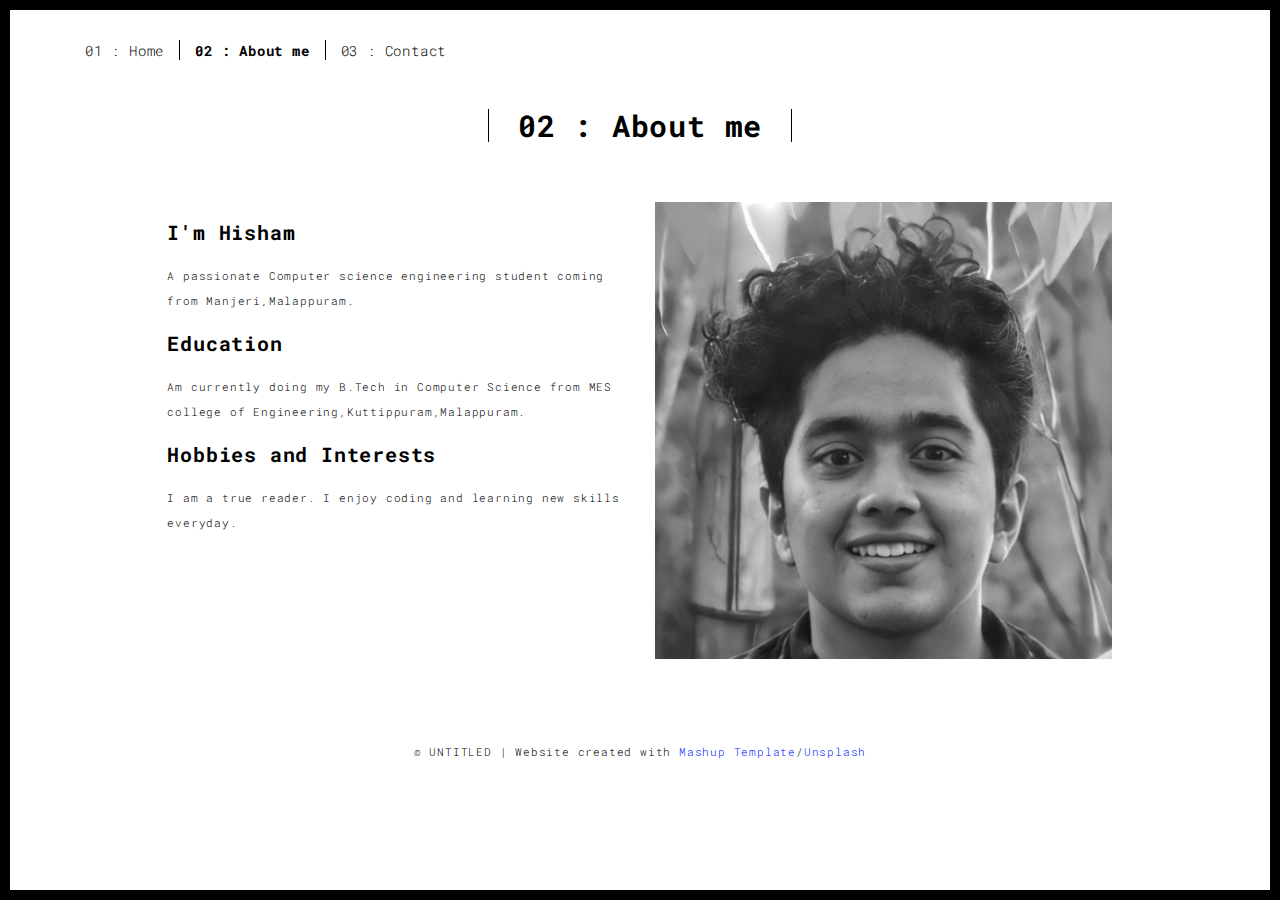
<file: about.html>
<!DOCTYPE html>
<html lang="en">

<head>
  <meta charset="UTF-8">
  <meta content="IE=edge" http-equiv="X-UA-Compatible">
  <meta content="width=device-width,initial-scale=1" name="viewport">
  <meta content="description" name="description">
  <meta name="google" content="notranslate" />
  <meta content="Mashup templates have been developped by Orson.io team" name="author">

  <!-- Disable tap highlight on IE -->
  <meta name="msapplication-tap-highlight" content="no">
  
  <link rel="apple-touch-icon" sizes="180x180" href="./assets/apple-icon-180x180.png">
  <link href="./assets/favicon.ico" rel="icon">

  <title>About</title>  

<link href="hn.css" rel="stylesheet"></head>

<body class="">
<div id="site-border-left"></div>
<div id="site-border-right"></div>
<div id="site-border-top"></div>
<div id="site-border-bottom"></div>
 <!-- Add your content of header -->
<header>
  <nav class="navbar  navbar-fixed-top navbar-default">
    <div class="container">
        <button type="button" class="navbar-toggle collapsed" data-toggle="collapse" data-target="#navbar-collapse" aria-expanded="false">
          <span class="sr-only">Toggle navigation</span>
          <span class="icon-bar"></span>
          <span class="icon-bar"></span>
          <span class="icon-bar"></span>
        </button>

      <div class="collapse navbar-collapse" id="navbar-collapse">
        <ul class="nav navbar-nav ">
          <li><a href="./index.html" title="">01 : Home</a></li>
          <li><a href="./about.html" title="">02 : About me</a></li>
          <li><a href="./contact.html" title="">03 : Contact</a></li>
        </ul>


      </div> 
    </div>
  </nav>
</header>

<div class="section-container">
    <div class="container">
      <div class="row">
        <div class="col-xs-12">
          <div class="section-container-spacer text-center">
            <h1 class="h2">02 : About me</h1>
          </div>
          
          <div class="row">
            <div class="col-md-10 col-md-offset-1">
              <div class="row">
                <div class="col-xs-12 col-md-6">
                  <h3>I'm Hisham</h3>
                  <p> A passionate Computer science engineering student coming from Manjeri,Malappuram.</p>
                  <h3>Education</h3>
                  <p> Am currently doing my B.Tech in Computer Science from 
                    MES college of Engineering,Kuttippuram,Malappuram.
                    
                  <h3>Hobbies and Interests</h3>
                  <p> I am a true reader.
                    I enjoy coding and learning new skills everyday.
                  </p>
                </div>
                <div class="col-xs-12 col-md-6">
                  <img src="1644142509486.jpg" class="img-responsive" alt="">
                </div>
              </div>
            </div>
          </div>
          
          
       </div>
      </div>
    </div>
  </div>


<footer class="footer-container text-center">
  <div class="container">
    <div class="row">
      <div class="col-xs-12">
        <p>© UNTITLED | Website created with <a href="http://www.mashup-template.com/" title="Create website with free html template">Mashup Template</a>/<a href="https://www.unsplash.com/" title="Beautiful Free Images">Unsplash</a></p>
      </div>
    </div>
  </div>
</footer>

<script>
  document.addEventListener("DOMContentLoaded", function (event) {
     navActivePage();
  });
</script>

<!-- Google Analytics: change UA-XXXXX-X to be your site's ID 

<script>
  (function (i, s, o, g, r, a, m) {
    i['GoogleAnalyticsObject'] = r; i[r] = i[r] || function () {
      (i[r].q = i[r].q || []).push(arguments)
    }, i[r].l = 1 * new Date(); a = s.createElement(o),
      m = s.getElementsByTagName(o)[0]; a.async = 1; a.src = g; m.parentNode.insertBefore(a, m)
  })(window, document, 'script', '//www.google-analytics.com/analytics.js', 'ga');
  ga('create', 'UA-XXXXX-X', 'auto');
  ga('send', 'pageview');
</script>

--> <script type="text/javascript" src="jj.js"></script></body>

</html>
</file>
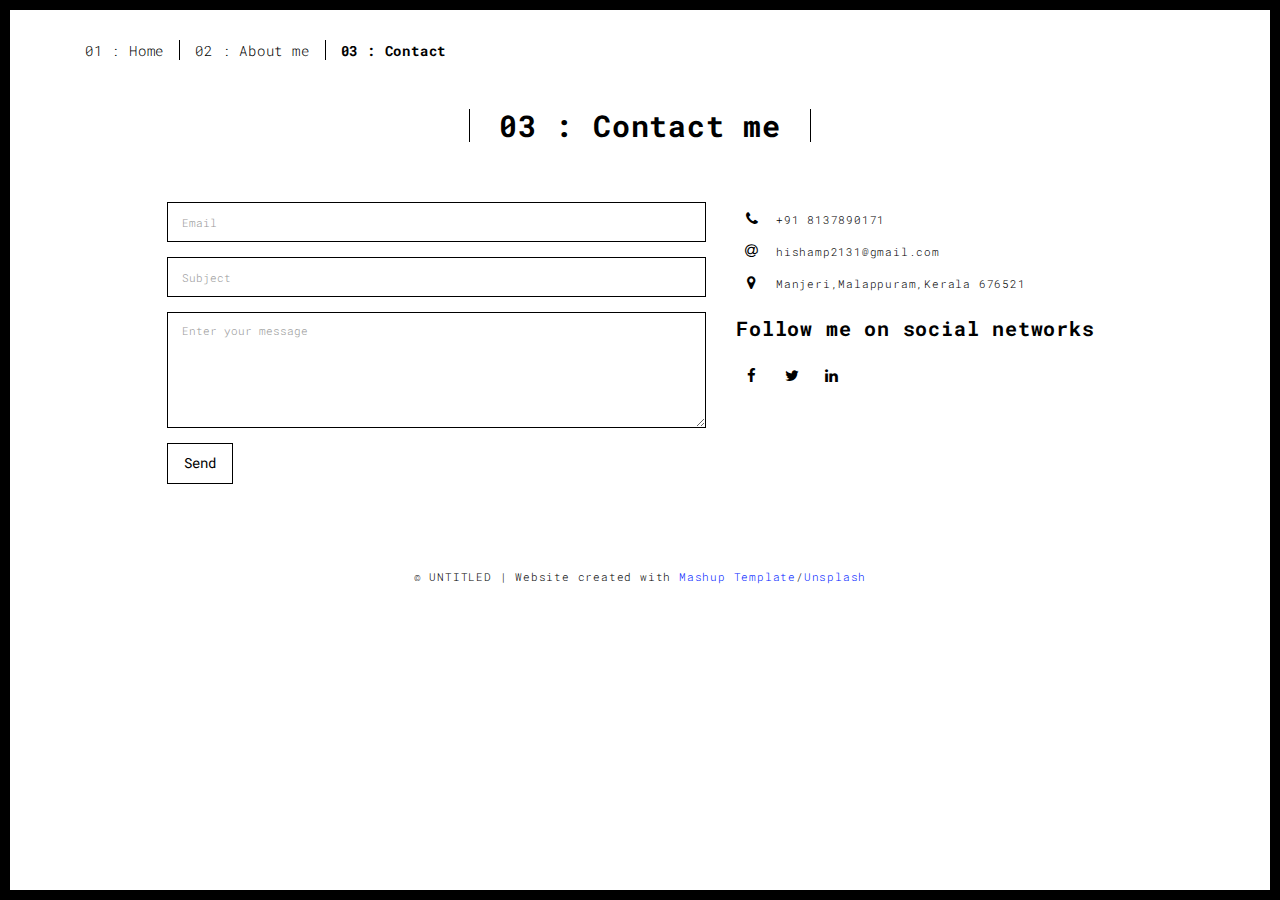
<file: contact.html>
<!DOCTYPE html>
<html lang="en">

<head>
  <meta charset="UTF-8">
  <meta content="IE=edge" http-equiv="X-UA-Compatible">
  <meta content="width=device-width,initial-scale=1" name="viewport">
  <meta content="description" name="description">
  <meta name="google" content="notranslate" />
  <meta content="Mashup templates have been developped by Orson.io team" name="author">

  <!-- Disable tap highlight on IE -->
  <meta name="msapplication-tap-highlight" content="no">
  
  <link rel="apple-touch-icon" sizes="180x180" href="./assets/apple-icon-180x180.png">
  <link href="./assets/favicon.ico" rel="icon">

  <title>Contact</title>  

<link href="hn.css" rel="stylesheet"></head>

<body class="">
<div id="site-border-left"></div>
<div id="site-border-right"></div>
<div id="site-border-top"></div>
<div id="site-border-bottom"></div>
 <!-- Add your content of header -->
<header>
  <nav class="navbar  navbar-fixed-top navbar-default">
    <div class="container">
        <button type="button" class="navbar-toggle collapsed" data-toggle="collapse" data-target="#navbar-collapse" aria-expanded="false">
          <span class="sr-only">Toggle navigation</span>
          <span class="icon-bar"></span>
          <span class="icon-bar"></span>
          <span class="icon-bar"></span>
        </button>

      <div class="collapse navbar-collapse" id="navbar-collapse">
        <ul class="nav navbar-nav ">
          <li><a href="./index.html" title="">01 : Home</a></li>
          <li><a href="./about.html" title="">02 : About me</a></li>
          <li><a href="./contact.html" title="">03 : Contact</a></li>
        </ul>


      </div> 
    </div>
  </nav>
</header>

<div class="section-container">
    <div class="container">
      <div class="row">
        <div class="col-xs-12">
          <div class="section-container-spacer text-center">
            <h1 class="h2">03 : Contact me</h1>
          </div>
          
          <div class="row">
            <div class="col-md-10 col-md-offset-1">
               <form action="" class="reveal-content">
                  <div class="row">
                    <div class="col-md-7">
                      <div class="form-group">
                        <input type="email" class="form-control" id="email" placeholder="Email">
                      </div>
                      <div class="form-group">
                        <input type="text" class="form-control" id="subject" placeholder="Subject">
                      </div>
                      <div class="form-group">
                        <textarea class="form-control" rows="5" placeholder="Enter your message"></textarea>
                      </div>
                      <button type="submit" class="btn btn-default btn-lg">Send</button>
                    </div>
                    <div class="col-md-5 address-container">
                      <ul class="list-unstyled">
                        <li>
                          <span class="fa-icon">
                            <i class="fa fa-phone" aria-hidden="true"></i>
                          </span>
                          +91 8137890171
                        </li>
                        <li>
                          <span class="fa-icon">
                            <i class="fa fa-at" aria-hidden="true"></i>
                          </span>
                          hishamp2131@gmail.com
                        </li>
                        <li>
                          <span class="fa-icon">
                            <i class="fa fa fa-map-marker" aria-hidden="true"></i>
                          </span>
                          Manjeri,Malappuram,Kerala 676521
                        </li>
                      </ul>
                      <h3>Follow me on social networks</h3>
                      <a href="http://www.facebook.com" title="" class="fa-icon">
                        <i class="fa fa-facebook"></i>
                      </a>
                      <a href="http://www.twitter.com" title="" class="fa-icon">
                        <i class="fa fa-twitter"></i>
                      </a>
                      <a href="http://www.linkedin.com" title="" class="fa-icon">
                        <i class="fa fa-linkedin"></i>
                      </a>

                    </div>
                  </div>
                </form>
            </div>

          </div>
         
       </div>
      </div>
    </div>
  </div>


<footer class="footer-container text-center">
  <div class="container">
    <div class="row">
      <div class="col-xs-12">
        <p>© UNTITLED | Website created with <a href="http://www.mashup-template.com/" title="Create website with free html template">Mashup Template</a>/<a href="https://www.unsplash.com/" title="Beautiful Free Images">Unsplash</a></p>
      </div>
    </div>
  </div>
</footer>

<script>
  document.addEventListener("DOMContentLoaded", function (event) {
     navActivePage();
  });
</script>

<!-- Google Analytics: change UA-XXXXX-X to be your site's ID 

<script>
  (function (i, s, o, g, r, a, m) {
    i['GoogleAnalyticsObject'] = r; i[r] = i[r] || function () {
      (i[r].q = i[r].q || []).push(arguments)
    }, i[r].l = 1 * new Date(); a = s.createElement(o),
      m = s.getElementsByTagName(o)[0]; a.async = 1; a.src = g; m.parentNode.insertBefore(a, m)
  })(window, document, 'script', '//www.google-analytics.com/analytics.js', 'ga');
  ga('create', 'UA-XXXXX-X', 'auto');
  ga('send', 'pageview');
</script>

--> <script type="text/javascript" src="jj.js"></script></body>

</html>
</file>
<file: hn.css>
@import url(https://fonts.googleapis.com/css?family=Roboto:900|Roboto+Mono:300,400,700);@import url(https://maxcdn.bootstrapcdn.com/font-awesome/4.7.0/css/font-awesome.min.css);/*!
 * Bootstrap v3.3.7 (http://getbootstrap.com)
 * Copyright 2011-2016 Twitter, Inc.
 * Licensed under MIT (https://github.com/twbs/bootstrap/blob/master/LICENSE)
 */
/*! normalize.css v3.0.3 | MIT License | github.com/necolas/normalize.css */
html {
    font-family: sans-serif;
    -ms-text-size-adjust: 100%;
    -webkit-text-size-adjust: 100%
}

body {
    margin: 0
}

article,aside,details,figcaption,figure,footer,header,hgroup,main,menu,nav,section,summary {
    display: block
}

audio,canvas,progress,video {
    display: inline-block;
    vertical-align: baseline
}

audio:not([controls]) {
    display: none;
    height: 0
}

[hidden],template {
    display: none
}

a {
    background-color: transparent
}

a:active,a:hover {
    outline: 0
}

abbr[title] {
    border-bottom: 1px dotted
}

b,strong {
    font-weight: 700
}

dfn {
    font-style: italic
}

h1 {
    font-size: 2em;
    margin: .67em 0
}

mark {
    background: #ff0;
    color: #000
}

small {
    font-size: 80%
}

sub,sup {
    font-size: 75%;
    line-height: 0;
    position: relative;
    vertical-align: baseline
}

sup {
    top: -.5em
}

sub {
    bottom: -.25em
}

img {
    border: 0
}

svg:not(:root) {
    overflow: hidden
}

figure {
    margin: 1em 40px
}

hr {
    box-sizing: content-box;
    height: 0
}

pre {
    overflow: auto
}

code,kbd,pre,samp {
    font-family: monospace,monospace;
    font-size: 1em
}

button,input,optgroup,select,textarea {
    color: inherit;
    font: inherit;
    margin: 0
}

button {
    overflow: visible
}

button,select {
    text-transform: none
}

button,html input[type=button],input[type=reset],input[type=submit] {
    -webkit-appearance: button;
    cursor: pointer
}

button[disabled],html input[disabled] {
    cursor: default
}

button::-moz-focus-inner,input::-moz-focus-inner {
    border: 0;
    padding: 0
}

input {
    line-height: normal
}

input[type=checkbox],input[type=radio] {
    box-sizing: border-box;
    padding: 0
}

input[type=number]::-webkit-inner-spin-button,input[type=number]::-webkit-outer-spin-button {
    height: auto
}

input[type=search] {
    -webkit-appearance: textfield;
    box-sizing: content-box
}

input[type=search]::-webkit-search-cancel-button,input[type=search]::-webkit-search-decoration {
    -webkit-appearance: none
}

fieldset {
    border: 1px solid silver;
    margin: 0 2px;
    padding: .35em .625em .75em
}

textarea {
    overflow: auto
}

optgroup {
    font-weight: 700
}

table {
    border-collapse: collapse;
    border-spacing: 0
}

td,th {
    padding: 0
}

/*! Source: https://github.com/h5bp/html5-boilerplate/blob/master/src/css/main.css */
@media print {
    *,:after,:before {
        background: transparent!important;
        color: #000!important;
        box-shadow: none!important;
        text-shadow: none!important
    }

    a,a:visited {
        text-decoration: underline
    }

    a[href]:after {
        content: " (" attr(href) ")"
    }

    abbr[title]:after {
        content: " (" attr(title) ")"
    }

    a[href^="#"]:after,a[href^="javascript:"]:after {
        content: ""
    }

    blockquote,pre {
        border: 1px solid #999;
        page-break-inside: avoid
    }

    thead {
        display: table-header-group
    }

    img,tr {
        page-break-inside: avoid
    }

    img {
        max-width: 100%!important
    }

    h2,h3,p {
        orphans: 3;
        widows: 3
    }

    h2,h3 {
        page-break-after: avoid
    }

    .navbar {
        display: none
    }

    .btn>.caret,.dropup>.btn>.caret {
        border-top-color: #000!important
    }

    .label {
        border: 1px solid #000
    }

    .table {
        border-collapse: collapse!important
    }

    .table td,.table th {
        background-color: #fff!important
    }

    .table-bordered td,.table-bordered th {
        border: 1px solid #ddd!important
    }
}

*,:after,:before {
    -webkit-box-sizing: border-box;
    -moz-box-sizing: border-box;
    box-sizing: border-box
}

html {
    font-size: 10px;
    -webkit-tap-highlight-color: transparent
}

body {
    font-family: Roboto Mono,Helvetica,Arial,sans-serif;
    font-size: 11px;
    line-height: 1.78;
    color: #000;
    background-color: #fff
}

button,input,select,textarea {
    font-family: inherit;
    font-size: inherit;
    line-height: inherit
}

a {
    color: #001aff;
    text-decoration: none
}

a:focus,a:hover {
    color: #0012b3;
    text-decoration: underline
}

a:focus {
    outline: 5px auto -webkit-focus-ring-color;
    outline-offset: -2px
}

figure {
    margin: 0
}

img {
    vertical-align: middle
}

.img-responsive {
    display: block;
    max-width: 100%;
    height: auto
}

.img-rounded {
    border-radius: 0
}

.img-thumbnail {
    padding: 4px;
    line-height: 1.78;
    background-color: #fff;
    border: 1px solid #ddd;
    border-radius: 0;
    -webkit-transition: all .2s ease-in-out;
    -o-transition: all .2s ease-in-out;
    transition: all .2s ease-in-out;
    display: inline-block;
    max-width: 100%;
    height: auto
}

.img-circle {
    border-radius: 50%
}

hr {
    margin-top: 19px;
    margin-bottom: 19px;
    border: 0;
    border-top: 1px solid #eee
}

.sr-only {
    position: absolute;
    width: 1px;
    height: 1px;
    margin: -1px;
    padding: 0;
    overflow: hidden;
    clip: rect(0,0,0,0);
    border: 0
}

.sr-only-focusable:active,.sr-only-focusable:focus {
    position: static;
    width: auto;
    height: auto;
    margin: 0;
    overflow: visible;
    clip: auto
}

[role=button] {
    cursor: pointer
}

.h1,.h2,.h3,.h4,.h5,.h6,h1,h2,h3,h4,h5,h6 {
    font-family: Roboto Mono,Helvetica,Arial,sans-serif;
    font-weight: 700;
    line-height: 1.1;
    color: #000
}

.h1 .small,.h1 small,.h2 .small,.h2 small,.h3 .small,.h3 small,.h4 .small,.h4 small,.h5 .small,.h5 small,.h6 .small,.h6 small,h1 .small,h1 small,h2 .small,h2 small,h3 .small,h3 small,h4 .small,h4 small,h5 .small,h5 small,h6 .small,h6 small {
    font-weight: 400;
    line-height: 1;
    color: #777
}

.h1,.h2,.h3,h1,h2,h3 {
    margin-top: 19px;
    margin-bottom: 9.5px
}

.h1 .small,.h1 small,.h2 .small,.h2 small,.h3 .small,.h3 small,h1 .small,h1 small,h2 .small,h2 small,h3 .small,h3 small {
    font-size: 65%
}

.h4,.h5,.h6,h4,h5,h6 {
    margin-top: 9.5px;
    margin-bottom: 9.5px
}

.h4 .small,.h4 small,.h5 .small,.h5 small,.h6 .small,.h6 small,h4 .small,h4 small,h5 .small,h5 small,h6 .small,h6 small {
    font-size: 75%
}

.h1,h1 {
    font-size: 70px
}

.h2,h2 {
    font-size: 30px
}

.h3,h3 {
    font-size: 20px
}

.h4,.h5,h4,h5 {
    font-size: 11px
}

.h6,h6 {
    font-size: 10px
}

p {
    margin: 0 0 9.5px
}

.lead {
    margin-bottom: 19px;
    font-size: 12px;
    font-weight: 300;
    line-height: 1.4
}

@media (min-width: 768px) {
    .lead {
        font-size:16.5px
    }
}

.small,small {
    font-size: 90%
}

.mark,mark {
    background-color: #fcf8e3;
    padding: .2em
}

.text-left {
    text-align: left
}

.text-right {
    text-align: right
}

.text-center {
    text-align: center
}

.text-justify {
    text-align: justify
}

.text-nowrap {
    white-space: nowrap
}

.text-lowercase {
    text-transform: lowercase
}

.initialism,.text-uppercase {
    text-transform: uppercase
}

.text-capitalize {
    text-transform: capitalize
}

.text-muted {
    color: #777
}

.text-primary {
    color: #001aff
}

a.text-primary:focus,a.text-primary:hover {
    color: #0015cc
}

.text-success {
    color: #fff
}

a.text-success:focus,a.text-success:hover {
    color: #e6e6e6
}

.text-info {
    color: #31708f
}

a.text-info:focus,a.text-info:hover {
    color: #245269
}

.text-warning {
    color: #8a6d3b
}

a.text-warning:focus,a.text-warning:hover {
    color: #66512c
}

.text-danger {
    color: #fff
}

a.text-danger:focus,a.text-danger:hover {
    color: #e6e6e6
}

.bg-primary {
    color: #fff;
    background-color: #001aff
}

a.bg-primary:focus,a.bg-primary:hover {
    background-color: #0015cc
}

.bg-success,a.bg-success:focus,a.bg-success:hover {
    background-color: #000
}

.bg-info {
    background-color: #d9edf7
}

a.bg-info:focus,a.bg-info:hover {
    background-color: #afd9ee
}

.bg-warning {
    background-color: #fcf8e3
}

a.bg-warning:focus,a.bg-warning:hover {
    background-color: #f7ecb5
}

.bg-danger {
    background-color: red
}

a.bg-danger:focus,a.bg-danger:hover {
    background-color: #c00
}

.page-header {
    padding-bottom: 8.5px;
    margin: 38px 0 19px;
    border-bottom: 1px solid #eee
}

ol,ul {
    margin-top: 0;
    margin-bottom: 9.5px
}

ol ol,ol ul,ul ol,ul ul {
    margin-bottom: 0
}

.list-inline,.list-unstyled {
    padding-left: 0;
    list-style: none
}

.list-inline {
    margin-left: -5px
}

.list-inline>li {
    display: inline-block;
    padding-left: 5px;
    padding-right: 5px
}

dl {
    margin-top: 0;
    margin-bottom: 19px
}

dd,dt {
    line-height: 1.78
}

dt {
    font-weight: 700
}

dd {
    margin-left: 0
}

.dl-horizontal dd:after,.dl-horizontal dd:before {
    content: " ";
    display: table
}

.dl-horizontal dd:after {
    clear: both
}

@media (min-width: 768px) {
    .dl-horizontal dt {
        float:left;
        width: 160px;
        clear: left;
        text-align: right;
        overflow: hidden;
        text-overflow: ellipsis;
        white-space: nowrap
    }

    .dl-horizontal dd {
        margin-left: 180px
    }
}

abbr[data-original-title],abbr[title] {
    cursor: help;
    border-bottom: 1px dotted #777
}

.initialism {
    font-size: 90%
}

blockquote {
    padding: 9.5px 19px;
    margin: 0 0 19px;
    font-size: 13.75px;
    border-left: 5px solid #eee
}

blockquote ol:last-child,blockquote p:last-child,blockquote ul:last-child {
    margin-bottom: 0
}

blockquote .small,blockquote footer,blockquote small {
    display: block;
    font-size: 80%;
    line-height: 1.78;
    color: #777
}

blockquote .small:before,blockquote footer:before,blockquote small:before {
    content: "\2014   \A0"
}

.blockquote-reverse,blockquote.pull-right {
    padding-right: 15px;
    padding-left: 0;
    border-right: 5px solid #eee;
    border-left: 0;
    text-align: right
}

.blockquote-reverse .small:before,.blockquote-reverse footer:before,.blockquote-reverse small:before,blockquote.pull-right .small:before,blockquote.pull-right footer:before,blockquote.pull-right small:before {
    content: ""
}

.blockquote-reverse .small:after,.blockquote-reverse footer:after,.blockquote-reverse small:after,blockquote.pull-right .small:after,blockquote.pull-right footer:after,blockquote.pull-right small:after {
    content: "\A0   \2014"
}

address {
    margin-bottom: 19px;
    font-style: normal;
    line-height: 1.78
}

code,kbd,pre,samp {
    font-family: Menlo,Monaco,Consolas,Courier New,monospace
}

code {
    color: #c7254e;
    background-color: #f9f2f4
}

code,kbd {
    padding: 2px 4px;
    font-size: 90%;
    border-radius: 0
}

kbd {
    color: #fff;
    background-color: #333;
    box-shadow: inset 0 -1px 0 rgba(0,0,0,.25)
}

kbd kbd {
    padding: 0;
    font-size: 100%;
    font-weight: 700;
    box-shadow: none
}

pre {
    display: block;
    padding: 9px;
    margin: 0 0 9.5px;
    font-size: 10px;
    line-height: 1.78;
    word-break: break-all;
    word-wrap: break-word;
    color: #333;
    background-color: #f5f5f5;
    border: 1px solid #ccc;
    border-radius: 0
}

pre code {
    padding: 0;
    font-size: inherit;
    color: inherit;
    white-space: pre-wrap;
    background-color: transparent;
    border-radius: 0
}

.pre-scrollable {
    max-height: 340px;
    overflow-y: scroll
}

.container {
    margin-right: auto;
    margin-left: auto;
    padding-left: 15px;
    padding-right: 15px
}

.container:after,.container:before {
    content: " ";
    display: table
}

.container:after {
    clear: both
}

@media (min-width: 768px) {
    .container {
        width:750px
    }
}

@media (min-width: 992px) {
    .container {
        width:970px
    }
}

@media (min-width: 1200px) {
    .container {
        width:1170px
    }
}

.container-fluid {
    margin-right: auto;
    margin-left: auto;
    padding-left: 15px;
    padding-right: 15px
}

.container-fluid:after,.container-fluid:before {
    content: " ";
    display: table
}

.container-fluid:after {
    clear: both
}

.row {
    margin-left: -15px;
    margin-right: -15px
}

.row:after,.row:before {
    content: " ";
    display: table
}

.row:after {
    clear: both
}

.col-lg-1,.col-lg-2,.col-lg-3,.col-lg-4,.col-lg-5,.col-lg-6,.col-lg-7,.col-lg-8,.col-lg-9,.col-lg-10,.col-lg-11,.col-lg-12,.col-md-1,.col-md-2,.col-md-3,.col-md-4,.col-md-5,.col-md-6,.col-md-7,.col-md-8,.col-md-9,.col-md-10,.col-md-11,.col-md-12,.col-sm-1,.col-sm-2,.col-sm-3,.col-sm-4,.col-sm-5,.col-sm-6,.col-sm-7,.col-sm-8,.col-sm-9,.col-sm-10,.col-sm-11,.col-sm-12,.col-xs-1,.col-xs-2,.col-xs-3,.col-xs-4,.col-xs-5,.col-xs-6,.col-xs-7,.col-xs-8,.col-xs-9,.col-xs-10,.col-xs-11,.col-xs-12 {
    position: relative;
    min-height: 1px;
    padding-left: 15px;
    padding-right: 15px
}

.col-xs-1,.col-xs-2,.col-xs-3,.col-xs-4,.col-xs-5,.col-xs-6,.col-xs-7,.col-xs-8,.col-xs-9,.col-xs-10,.col-xs-11,.col-xs-12 {
    float: left
}

.col-xs-1 {
    width: 8.33333%
}

.col-xs-2 {
    width: 16.66667%
}

.col-xs-3 {
    width: 25%
}

.col-xs-4 {
    width: 33.33333%
}

.col-xs-5 {
    width: 41.66667%
}

.col-xs-6 {
    width: 50%
}

.col-xs-7 {
    width: 58.33333%
}

.col-xs-8 {
    width: 66.66667%
}

.col-xs-9 {
    width: 75%
}

.col-xs-10 {
    width: 83.33333%
}

.col-xs-11 {
    width: 91.66667%
}

.col-xs-12 {
    width: 100%
}

.col-xs-pull-0 {
    right: auto
}

.col-xs-pull-1 {
    right: 8.33333%
}

.col-xs-pull-2 {
    right: 16.66667%
}

.col-xs-pull-3 {
    right: 25%
}

.col-xs-pull-4 {
    right: 33.33333%
}

.col-xs-pull-5 {
    right: 41.66667%
}

.col-xs-pull-6 {
    right: 50%
}

.col-xs-pull-7 {
    right: 58.33333%
}

.col-xs-pull-8 {
    right: 66.66667%
}

.col-xs-pull-9 {
    right: 75%
}

.col-xs-pull-10 {
    right: 83.33333%
}

.col-xs-pull-11 {
    right: 91.66667%
}

.col-xs-pull-12 {
    right: 100%
}

.col-xs-push-0 {
    left: auto
}

.col-xs-push-1 {
    left: 8.33333%
}

.col-xs-push-2 {
    left: 16.66667%
}

.col-xs-push-3 {
    left: 25%
}

.col-xs-push-4 {
    left: 33.33333%
}

.col-xs-push-5 {
    left: 41.66667%
}

.col-xs-push-6 {
    left: 50%
}

.col-xs-push-7 {
    left: 58.33333%
}

.col-xs-push-8 {
    left: 66.66667%
}

.col-xs-push-9 {
    left: 75%
}

.col-xs-push-10 {
    left: 83.33333%
}

.col-xs-push-11 {
    left: 91.66667%
}

.col-xs-push-12 {
    left: 100%
}

.col-xs-offset-0 {
    margin-left: 0
}

.col-xs-offset-1 {
    margin-left: 8.33333%
}

.col-xs-offset-2 {
    margin-left: 16.66667%
}

.col-xs-offset-3 {
    margin-left: 25%
}

.col-xs-offset-4 {
    margin-left: 33.33333%
}

.col-xs-offset-5 {
    margin-left: 41.66667%
}

.col-xs-offset-6 {
    margin-left: 50%
}

.col-xs-offset-7 {
    margin-left: 58.33333%
}

.col-xs-offset-8 {
    margin-left: 66.66667%
}

.col-xs-offset-9 {
    margin-left: 75%
}

.col-xs-offset-10 {
    margin-left: 83.33333%
}

.col-xs-offset-11 {
    margin-left: 91.66667%
}

.col-xs-offset-12 {
    margin-left: 100%
}

@media (min-width: 768px) {
    .col-sm-1,.col-sm-2,.col-sm-3,.col-sm-4,.col-sm-5,.col-sm-6,.col-sm-7,.col-sm-8,.col-sm-9,.col-sm-10,.col-sm-11,.col-sm-12 {
        float:left
    }

    .col-sm-1 {
        width: 8.33333%
    }

    .col-sm-2 {
        width: 16.66667%
    }

    .col-sm-3 {
        width: 25%
    }

    .col-sm-4 {
        width: 33.33333%
    }

    .col-sm-5 {
        width: 41.66667%
    }

    .col-sm-6 {
        width: 50%
    }

    .col-sm-7 {
        width: 58.33333%
    }

    .col-sm-8 {
        width: 66.66667%
    }

    .col-sm-9 {
        width: 75%
    }

    .col-sm-10 {
        width: 83.33333%
    }

    .col-sm-11 {
        width: 91.66667%
    }

    .col-sm-12 {
        width: 100%
    }

    .col-sm-pull-0 {
        right: auto
    }

    .col-sm-pull-1 {
        right: 8.33333%
    }

    .col-sm-pull-2 {
        right: 16.66667%
    }

    .col-sm-pull-3 {
        right: 25%
    }

    .col-sm-pull-4 {
        right: 33.33333%
    }

    .col-sm-pull-5 {
        right: 41.66667%
    }

    .col-sm-pull-6 {
        right: 50%
    }

    .col-sm-pull-7 {
        right: 58.33333%
    }

    .col-sm-pull-8 {
        right: 66.66667%
    }

    .col-sm-pull-9 {
        right: 75%
    }

    .col-sm-pull-10 {
        right: 83.33333%
    }

    .col-sm-pull-11 {
        right: 91.66667%
    }

    .col-sm-pull-12 {
        right: 100%
    }

    .col-sm-push-0 {
        left: auto
    }

    .col-sm-push-1 {
        left: 8.33333%
    }

    .col-sm-push-2 {
        left: 16.66667%
    }

    .col-sm-push-3 {
        left: 25%
    }

    .col-sm-push-4 {
        left: 33.33333%
    }

    .col-sm-push-5 {
        left: 41.66667%
    }

    .col-sm-push-6 {
        left: 50%
    }

    .col-sm-push-7 {
        left: 58.33333%
    }

    .col-sm-push-8 {
        left: 66.66667%
    }

    .col-sm-push-9 {
        left: 75%
    }

    .col-sm-push-10 {
        left: 83.33333%
    }

    .col-sm-push-11 {
        left: 91.66667%
    }

    .col-sm-push-12 {
        left: 100%
    }

    .col-sm-offset-0 {
        margin-left: 0
    }

    .col-sm-offset-1 {
        margin-left: 8.33333%
    }

    .col-sm-offset-2 {
        margin-left: 16.66667%
    }

    .col-sm-offset-3 {
        margin-left: 25%
    }

    .col-sm-offset-4 {
        margin-left: 33.33333%
    }

    .col-sm-offset-5 {
        margin-left: 41.66667%
    }

    .col-sm-offset-6 {
        margin-left: 50%
    }

    .col-sm-offset-7 {
        margin-left: 58.33333%
    }

    .col-sm-offset-8 {
        margin-left: 66.66667%
    }

    .col-sm-offset-9 {
        margin-left: 75%
    }

    .col-sm-offset-10 {
        margin-left: 83.33333%
    }

    .col-sm-offset-11 {
        margin-left: 91.66667%
    }

    .col-sm-offset-12 {
        margin-left: 100%
    }
}

@media (min-width: 992px) {
    .col-md-1,.col-md-2,.col-md-3,.col-md-4,.col-md-5,.col-md-6,.col-md-7,.col-md-8,.col-md-9,.col-md-10,.col-md-11,.col-md-12 {
        float:left
    }

    .col-md-1 {
        width: 8.33333%
    }

    .col-md-2 {
        width: 16.66667%
    }

    .col-md-3 {
        width: 25%
    }

    .col-md-4 {
        width: 33.33333%
    }

    .col-md-5 {
        width: 41.66667%
    }

    .col-md-6 {
        width: 50%
    }

    .col-md-7 {
        width: 58.33333%
    }

    .col-md-8 {
        width: 66.66667%
    }

    .col-md-9 {
        width: 75%
    }

    .col-md-10 {
        width: 83.33333%
    }

    .col-md-11 {
        width: 91.66667%
    }

    .col-md-12 {
        width: 100%
    }

    .col-md-pull-0 {
        right: auto
    }

    .col-md-pull-1 {
        right: 8.33333%
    }

    .col-md-pull-2 {
        right: 16.66667%
    }

    .col-md-pull-3 {
        right: 25%
    }

    .col-md-pull-4 {
        right: 33.33333%
    }

    .col-md-pull-5 {
        right: 41.66667%
    }

    .col-md-pull-6 {
        right: 50%
    }

    .col-md-pull-7 {
        right: 58.33333%
    }

    .col-md-pull-8 {
        right: 66.66667%
    }

    .col-md-pull-9 {
        right: 75%
    }

    .col-md-pull-10 {
        right: 83.33333%
    }

    .col-md-pull-11 {
        right: 91.66667%
    }

    .col-md-pull-12 {
        right: 100%
    }

    .col-md-push-0 {
        left: auto
    }

    .col-md-push-1 {
        left: 8.33333%
    }

    .col-md-push-2 {
        left: 16.66667%
    }

    .col-md-push-3 {
        left: 25%
    }

    .col-md-push-4 {
        left: 33.33333%
    }

    .col-md-push-5 {
        left: 41.66667%
    }

    .col-md-push-6 {
        left: 50%
    }

    .col-md-push-7 {
        left: 58.33333%
    }

    .col-md-push-8 {
        left: 66.66667%
    }

    .col-md-push-9 {
        left: 75%
    }

    .col-md-push-10 {
        left: 83.33333%
    }

    .col-md-push-11 {
        left: 91.66667%
    }

    .col-md-push-12 {
        left: 100%
    }

    .col-md-offset-0 {
        margin-left: 0
    }

    .col-md-offset-1 {
        margin-left: 8.33333%
    }

    .col-md-offset-2 {
        margin-left: 16.66667%
    }

    .col-md-offset-3 {
        margin-left: 25%
    }

    .col-md-offset-4 {
        margin-left: 33.33333%
    }

    .col-md-offset-5 {
        margin-left: 41.66667%
    }

    .col-md-offset-6 {
        margin-left: 50%
    }

    .col-md-offset-7 {
        margin-left: 58.33333%
    }

    .col-md-offset-8 {
        margin-left: 66.66667%
    }

    .col-md-offset-9 {
        margin-left: 75%
    }

    .col-md-offset-10 {
        margin-left: 83.33333%
    }

    .col-md-offset-11 {
        margin-left: 91.66667%
    }

    .col-md-offset-12 {
        margin-left: 100%
    }
}

@media (min-width: 1200px) {
    .col-lg-1,.col-lg-2,.col-lg-3,.col-lg-4,.col-lg-5,.col-lg-6,.col-lg-7,.col-lg-8,.col-lg-9,.col-lg-10,.col-lg-11,.col-lg-12 {
        float:left
    }

    .col-lg-1 {
        width: 8.33333%
    }

    .col-lg-2 {
        width: 16.66667%
    }

    .col-lg-3 {
        width: 25%
    }

    .col-lg-4 {
        width: 33.33333%
    }

    .col-lg-5 {
        width: 41.66667%
    }

    .col-lg-6 {
        width: 50%
    }

    .col-lg-7 {
        width: 58.33333%
    }

    .col-lg-8 {
        width: 66.66667%
    }

    .col-lg-9 {
        width: 75%
    }

    .col-lg-10 {
        width: 83.33333%
    }

    .col-lg-11 {
        width: 91.66667%
    }

    .col-lg-12 {
        width: 100%
    }

    .col-lg-pull-0 {
        right: auto
    }

    .col-lg-pull-1 {
        right: 8.33333%
    }

    .col-lg-pull-2 {
        right: 16.66667%
    }

    .col-lg-pull-3 {
        right: 25%
    }

    .col-lg-pull-4 {
        right: 33.33333%
    }

    .col-lg-pull-5 {
        right: 41.66667%
    }

    .col-lg-pull-6 {
        right: 50%
    }

    .col-lg-pull-7 {
        right: 58.33333%
    }

    .col-lg-pull-8 {
        right: 66.66667%
    }

    .col-lg-pull-9 {
        right: 75%
    }

    .col-lg-pull-10 {
        right: 83.33333%
    }

    .col-lg-pull-11 {
        right: 91.66667%
    }

    .col-lg-pull-12 {
        right: 100%
    }

    .col-lg-push-0 {
        left: auto
    }

    .col-lg-push-1 {
        left: 8.33333%
    }

    .col-lg-push-2 {
        left: 16.66667%
    }

    .col-lg-push-3 {
        left: 25%
    }

    .col-lg-push-4 {
        left: 33.33333%
    }

    .col-lg-push-5 {
        left: 41.66667%
    }

    .col-lg-push-6 {
        left: 50%
    }

    .col-lg-push-7 {
        left: 58.33333%
    }

    .col-lg-push-8 {
        left: 66.66667%
    }

    .col-lg-push-9 {
        left: 75%
    }

    .col-lg-push-10 {
        left: 83.33333%
    }

    .col-lg-push-11 {
        left: 91.66667%
    }

    .col-lg-push-12 {
        left: 100%
    }

    .col-lg-offset-0 {
        margin-left: 0
    }

    .col-lg-offset-1 {
        margin-left: 8.33333%
    }

    .col-lg-offset-2 {
        margin-left: 16.66667%
    }

    .col-lg-offset-3 {
        margin-left: 25%
    }

    .col-lg-offset-4 {
        margin-left: 33.33333%
    }

    .col-lg-offset-5 {
        margin-left: 41.66667%
    }

    .col-lg-offset-6 {
        margin-left: 50%
    }

    .col-lg-offset-7 {
        margin-left: 58.33333%
    }

    .col-lg-offset-8 {
        margin-left: 66.66667%
    }

    .col-lg-offset-9 {
        margin-left: 75%
    }

    .col-lg-offset-10 {
        margin-left: 83.33333%
    }

    .col-lg-offset-11 {
        margin-left: 91.66667%
    }

    .col-lg-offset-12 {
        margin-left: 100%
    }
}

table {
    background-color: transparent
}

caption {
    padding-top: 8px;
    padding-bottom: 8px;
    color: #777
}

caption,th {
    text-align: left
}

.table {
    width: 100%;
    max-width: 100%;
    margin-bottom: 19px
}

.table>tbody>tr>td,.table>tbody>tr>th,.table>tfoot>tr>td,.table>tfoot>tr>th,.table>thead>tr>td,.table>thead>tr>th {
    padding: 8px;
    line-height: 1.78;
    vertical-align: top;
    border-top: 1px solid #ddd
}

.table>thead>tr>th {
    vertical-align: bottom;
    border-bottom: 2px solid #ddd
}

.table>caption+thead>tr:first-child>td,.table>caption+thead>tr:first-child>th,.table>colgroup+thead>tr:first-child>td,.table>colgroup+thead>tr:first-child>th,.table>thead:first-child>tr:first-child>td,.table>thead:first-child>tr:first-child>th {
    border-top: 0
}

.table>tbody+tbody {
    border-top: 2px solid #ddd
}

.table .table {
    background-color: #fff
}

.table-condensed>tbody>tr>td,.table-condensed>tbody>tr>th,.table-condensed>tfoot>tr>td,.table-condensed>tfoot>tr>th,.table-condensed>thead>tr>td,.table-condensed>thead>tr>th {
    padding: 5px
}

.table-bordered,.table-bordered>tbody>tr>td,.table-bordered>tbody>tr>th,.table-bordered>tfoot>tr>td,.table-bordered>tfoot>tr>th,.table-bordered>thead>tr>td,.table-bordered>thead>tr>th {
    border: 1px solid #ddd
}

.table-bordered>thead>tr>td,.table-bordered>thead>tr>th {
    border-bottom-width: 2px
}

.table-striped>tbody>tr:nth-of-type(odd) {
    background-color: #f9f9f9
}

.table-hover>tbody>tr:hover {
    background-color: #f5f5f5
}

table col[class*=col-] {
    position: static;
    float: none;
    display: table-column
}

table td[class*=col-],table th[class*=col-] {
    position: static;
    float: none;
    display: table-cell
}

.table>tbody>tr.active>td,.table>tbody>tr.active>th,.table>tbody>tr>td.active,.table>tbody>tr>th.active,.table>tfoot>tr.active>td,.table>tfoot>tr.active>th,.table>tfoot>tr>td.active,.table>tfoot>tr>th.active,.table>thead>tr.active>td,.table>thead>tr.active>th,.table>thead>tr>td.active,.table>thead>tr>th.active {
    background-color: #f5f5f5
}

.table-hover>tbody>tr.active:hover>td,.table-hover>tbody>tr.active:hover>th,.table-hover>tbody>tr:hover>.active,.table-hover>tbody>tr>td.active:hover,.table-hover>tbody>tr>th.active:hover {
    background-color: #e8e8e8
}

.table-hover>tbody>tr.success:hover>td,.table-hover>tbody>tr.success:hover>th,.table-hover>tbody>tr:hover>.success,.table-hover>tbody>tr>td.success:hover,.table-hover>tbody>tr>th.success:hover,.table>tbody>tr.success>td,.table>tbody>tr.success>th,.table>tbody>tr>td.success,.table>tbody>tr>th.success,.table>tfoot>tr.success>td,.table>tfoot>tr.success>th,.table>tfoot>tr>td.success,.table>tfoot>tr>th.success,.table>thead>tr.success>td,.table>thead>tr.success>th,.table>thead>tr>td.success,.table>thead>tr>th.success {
    background-color: #000
}

.table>tbody>tr.info>td,.table>tbody>tr.info>th,.table>tbody>tr>td.info,.table>tbody>tr>th.info,.table>tfoot>tr.info>td,.table>tfoot>tr.info>th,.table>tfoot>tr>td.info,.table>tfoot>tr>th.info,.table>thead>tr.info>td,.table>thead>tr.info>th,.table>thead>tr>td.info,.table>thead>tr>th.info {
    background-color: #d9edf7
}

.table-hover>tbody>tr.info:hover>td,.table-hover>tbody>tr.info:hover>th,.table-hover>tbody>tr:hover>.info,.table-hover>tbody>tr>td.info:hover,.table-hover>tbody>tr>th.info:hover {
    background-color: #c4e3f3
}

.table>tbody>tr.warning>td,.table>tbody>tr.warning>th,.table>tbody>tr>td.warning,.table>tbody>tr>th.warning,.table>tfoot>tr.warning>td,.table>tfoot>tr.warning>th,.table>tfoot>tr>td.warning,.table>tfoot>tr>th.warning,.table>thead>tr.warning>td,.table>thead>tr.warning>th,.table>thead>tr>td.warning,.table>thead>tr>th.warning {
    background-color: #fcf8e3
}

.table-hover>tbody>tr.warning:hover>td,.table-hover>tbody>tr.warning:hover>th,.table-hover>tbody>tr:hover>.warning,.table-hover>tbody>tr>td.warning:hover,.table-hover>tbody>tr>th.warning:hover {
    background-color: #faf2cc
}

.table>tbody>tr.danger>td,.table>tbody>tr.danger>th,.table>tbody>tr>td.danger,.table>tbody>tr>th.danger,.table>tfoot>tr.danger>td,.table>tfoot>tr.danger>th,.table>tfoot>tr>td.danger,.table>tfoot>tr>th.danger,.table>thead>tr.danger>td,.table>thead>tr.danger>th,.table>thead>tr>td.danger,.table>thead>tr>th.danger {
    background-color: red
}

.table-hover>tbody>tr.danger:hover>td,.table-hover>tbody>tr.danger:hover>th,.table-hover>tbody>tr:hover>.danger,.table-hover>tbody>tr>td.danger:hover,.table-hover>tbody>tr>th.danger:hover {
    background-color: #e60000
}

.table-responsive {
    overflow-x: auto;
    min-height: .01%
}

@media screen and (max-width: 767px) {
    .table-responsive {
        width:100%;
        margin-bottom: 14.25px;
        overflow-y: hidden;
        -ms-overflow-style: -ms-autohiding-scrollbar;
        border: 1px solid #ddd
    }

    .table-responsive>.table {
        margin-bottom: 0
    }

    .table-responsive>.table>tbody>tr>td,.table-responsive>.table>tbody>tr>th,.table-responsive>.table>tfoot>tr>td,.table-responsive>.table>tfoot>tr>th,.table-responsive>.table>thead>tr>td,.table-responsive>.table>thead>tr>th {
        white-space: nowrap
    }

    .table-responsive>.table-bordered {
        border: 0
    }

    .table-responsive>.table-bordered>tbody>tr>td:first-child,.table-responsive>.table-bordered>tbody>tr>th:first-child,.table-responsive>.table-bordered>tfoot>tr>td:first-child,.table-responsive>.table-bordered>tfoot>tr>th:first-child,.table-responsive>.table-bordered>thead>tr>td:first-child,.table-responsive>.table-bordered>thead>tr>th:first-child {
        border-left: 0
    }

    .table-responsive>.table-bordered>tbody>tr>td:last-child,.table-responsive>.table-bordered>tbody>tr>th:last-child,.table-responsive>.table-bordered>tfoot>tr>td:last-child,.table-responsive>.table-bordered>tfoot>tr>th:last-child,.table-responsive>.table-bordered>thead>tr>td:last-child,.table-responsive>.table-bordered>thead>tr>th:last-child {
        border-right: 0
    }

    .table-responsive>.table-bordered>tbody>tr:last-child>td,.table-responsive>.table-bordered>tbody>tr:last-child>th,.table-responsive>.table-bordered>tfoot>tr:last-child>td,.table-responsive>.table-bordered>tfoot>tr:last-child>th {
        border-bottom: 0
    }
}

fieldset {
    margin: 0;
    min-width: 0
}

fieldset,legend {
    padding: 0;
    border: 0
}

legend {
    display: block;
    width: 100%;
    margin-bottom: 19px;
    font-size: 16.5px;
    line-height: inherit;
    color: #333;
    border-bottom: 1px solid #e5e5e5
}

label {
    display: inline-block;
    max-width: 100%;
    margin-bottom: 5px;
    font-weight: 700
}

input[type=search] {
    -webkit-box-sizing: border-box;
    -moz-box-sizing: border-box;
    box-sizing: border-box
}

input[type=checkbox],input[type=radio] {
    margin: 4px 0 0;
    margin-top: 1px\9;
    line-height: normal
}

input[type=file] {
    display: block
}

input[type=range] {
    display: block;
    width: 100%
}

select[multiple],select[size] {
    height: auto
}

input[type=checkbox]:focus,input[type=file]:focus,input[type=radio]:focus {
    outline: 5px auto -webkit-focus-ring-color;
    outline-offset: -2px
}

output {
    padding-top: 9px
}

.form-control,output {
    display: block;
    font-size: 11px;
    line-height: 1.78;
    color: #555
}

.form-control {
    width: 100%;
    height: 40px;
    padding: 8px 14px;
    background-color: #fff;
    background-image: none;
    border: 1px solid #000;
    border-radius: 0;
    -webkit-box-shadow: inset 0 1px 1px rgba(0,0,0,.075);
    box-shadow: inset 0 1px 1px rgba(0,0,0,.075);
    -webkit-transition: border-color .15s ease-in-out,box-shadow .15s ease-in-out;
    -o-transition: border-color ease-in-out .15s,box-shadow ease-in-out .15s;
    transition: border-color .15s ease-in-out,box-shadow .15s ease-in-out
}

.form-control:focus {
    border-color: #66afe9;
    -webkit-box-shadow: inset 0 1px 1px rgba(0,0,0,.075),0 0 8px rgba(102,175,233,.6);
    box-shadow: inset 0 1px 1px rgba(0,0,0,.075),0 0 8px rgba(102,175,233,.6)
}

.form-control::-moz-placeholder {
    color: #999;
    opacity: 1
}

.form-control:-ms-input-placeholder {
    color: #999
}

.form-control::-webkit-input-placeholder {
    color: #999
}

.form-control::-ms-expand {
    border: 0;
    background-color: transparent
}

.form-control[disabled],.form-control[readonly],fieldset[disabled] .form-control {
    background-color: #eee;
    opacity: 1
}

.form-control[disabled],fieldset[disabled] .form-control {
    cursor: not-allowed
}

textarea.form-control {
    height: auto
}

input[type=search] {
    -webkit-appearance: none
}

@media screen and (-webkit-min-device-pixel-ratio: 0) {
    input[type=date].form-control,input[type=datetime-local].form-control,input[type=month].form-control,input[type=time].form-control {
        line-height:40px
    }

    .input-group-sm>.input-group-btn>input[type=date].btn,.input-group-sm>.input-group-btn>input[type=datetime-local].btn,.input-group-sm>.input-group-btn>input[type=month].btn,.input-group-sm>.input-group-btn>input[type=time].btn,.input-group-sm>input[type=date].form-control,.input-group-sm>input[type=date].input-group-addon,.input-group-sm>input[type=datetime-local].form-control,.input-group-sm>input[type=datetime-local].input-group-addon,.input-group-sm>input[type=month].form-control,.input-group-sm>input[type=month].input-group-addon,.input-group-sm>input[type=time].form-control,.input-group-sm>input[type=time].input-group-addon,.input-group-sm input[type=date],.input-group-sm input[type=datetime-local],.input-group-sm input[type=month],.input-group-sm input[type=time],input[type=date].input-sm,input[type=datetime-local].input-sm,input[type=month].input-sm,input[type=time].input-sm {
        line-height: 27px
    }

    .input-group-lg>.input-group-btn>input[type=date].btn,.input-group-lg>.input-group-btn>input[type=datetime-local].btn,.input-group-lg>.input-group-btn>input[type=month].btn,.input-group-lg>.input-group-btn>input[type=time].btn,.input-group-lg>input[type=date].form-control,.input-group-lg>input[type=date].input-group-addon,.input-group-lg>input[type=datetime-local].form-control,.input-group-lg>input[type=datetime-local].input-group-addon,.input-group-lg>input[type=month].form-control,.input-group-lg>input[type=month].input-group-addon,.input-group-lg>input[type=time].form-control,.input-group-lg>input[type=time].input-group-addon,.input-group-lg input[type=date],.input-group-lg input[type=datetime-local],.input-group-lg input[type=month],.input-group-lg input[type=time],input[type=date].input-lg,input[type=datetime-local].input-lg,input[type=month].input-lg,input[type=time].input-lg {
        line-height: 41px
    }
}

.form-group {
    margin-bottom: 15px
}

.checkbox,.radio {
    position: relative;
    display: block;
    margin-top: 10px;
    margin-bottom: 10px
}

.checkbox label,.radio label {
    min-height: 19px;
    padding-left: 20px;
    margin-bottom: 0;
    font-weight: 400;
    cursor: pointer
}

.checkbox-inline input[type=checkbox],.checkbox input[type=checkbox],.radio-inline input[type=radio],.radio input[type=radio] {
    position: absolute;
    margin-left: -20px;
    margin-top: 4px\9
}

.checkbox+.checkbox,.radio+.radio {
    margin-top: -5px
}

.checkbox-inline,.radio-inline {
    position: relative;
    display: inline-block;
    padding-left: 20px;
    margin-bottom: 0;
    vertical-align: middle;
    font-weight: 400;
    cursor: pointer
}

.checkbox-inline+.checkbox-inline,.radio-inline+.radio-inline {
    margin-top: 0;
    margin-left: 10px
}

.checkbox-inline.disabled,.checkbox.disabled label,.radio-inline.disabled,.radio.disabled label,fieldset[disabled] .checkbox-inline,fieldset[disabled] .checkbox label,fieldset[disabled] .radio-inline,fieldset[disabled] .radio label,fieldset[disabled] input[type=checkbox],fieldset[disabled] input[type=radio],input[type=checkbox].disabled,input[type=checkbox][disabled],input[type=radio].disabled,input[type=radio][disabled] {
    cursor: not-allowed
}

.form-control-static {
    padding-top: 9px;
    padding-bottom: 9px;
    margin-bottom: 0;
    min-height: 30px
}

.form-control-static.input-lg,.form-control-static.input-sm,.input-group-lg>.form-control-static.form-control,.input-group-lg>.form-control-static.input-group-addon,.input-group-lg>.input-group-btn>.form-control-static.btn,.input-group-sm>.form-control-static.form-control,.input-group-sm>.form-control-static.input-group-addon,.input-group-sm>.input-group-btn>.form-control-static.btn {
    padding-left: 0;
    padding-right: 0
}

.input-group-sm>.form-control,.input-group-sm>.input-group-addon,.input-group-sm>.input-group-btn>.btn,.input-sm {
    height: 27px;
    padding: 5px 10px;
    font-size: 10px;
    line-height: 1.5;
    border-radius: 0
}

.input-group-sm>.input-group-btn>select.btn,.input-group-sm>select.form-control,.input-group-sm>select.input-group-addon,select.input-sm {
    height: 27px;
    line-height: 27px
}

.input-group-sm>.input-group-btn>select[multiple].btn,.input-group-sm>.input-group-btn>textarea.btn,.input-group-sm>select[multiple].form-control,.input-group-sm>select[multiple].input-group-addon,.input-group-sm>textarea.form-control,.input-group-sm>textarea.input-group-addon,select[multiple].input-sm,textarea.input-sm {
    height: auto
}

.form-group-sm .form-control {
    height: 27px;
    padding: 5px 10px;
    font-size: 10px;
    line-height: 1.5;
    border-radius: 0
}

.form-group-sm select.form-control {
    height: 27px;
    line-height: 27px
}

.form-group-sm select[multiple].form-control,.form-group-sm textarea.form-control {
    height: auto
}

.form-group-sm .form-control-static {
    height: 27px;
    min-height: 29px;
    padding: 6px 10px;
    font-size: 10px;
    line-height: 1.5
}

.input-group-lg>.form-control,.input-group-lg>.input-group-addon,.input-group-lg>.input-group-btn>.btn,.input-lg {
    height: 41px;
    padding: 10px 16px;
    font-size: 14px;
    line-height: 1.33333;
    border-radius: 0
}

.input-group-lg>.input-group-btn>select.btn,.input-group-lg>select.form-control,.input-group-lg>select.input-group-addon,select.input-lg {
    height: 41px;
    line-height: 41px
}

.input-group-lg>.input-group-btn>select[multiple].btn,.input-group-lg>.input-group-btn>textarea.btn,.input-group-lg>select[multiple].form-control,.input-group-lg>select[multiple].input-group-addon,.input-group-lg>textarea.form-control,.input-group-lg>textarea.input-group-addon,select[multiple].input-lg,textarea.input-lg {
    height: auto
}

.form-group-lg .form-control {
    height: 41px;
    padding: 10px 16px;
    font-size: 14px;
    line-height: 1.33333;
    border-radius: 0
}

.form-group-lg select.form-control {
    height: 41px;
    line-height: 41px
}

.form-group-lg select[multiple].form-control,.form-group-lg textarea.form-control {
    height: auto
}

.form-group-lg .form-control-static {
    height: 41px;
    min-height: 33px;
    padding: 11px 16px;
    font-size: 14px;
    line-height: 1.33333
}

.has-feedback {
    position: relative
}

.has-feedback .form-control {
    padding-right: 50px
}

.form-control-feedback {
    position: absolute;
    top: 0;
    right: 0;
    z-index: 2;
    display: block;
    width: 40px;
    height: 40px;
    line-height: 40px;
    text-align: center;
    pointer-events: none
}

.form-group-lg .form-control+.form-control-feedback,.input-group-lg+.form-control-feedback,.input-group-lg>.form-control+.form-control-feedback,.input-group-lg>.input-group-addon+.form-control-feedback,.input-group-lg>.input-group-btn>.btn+.form-control-feedback,.input-lg+.form-control-feedback {
    width: 41px;
    height: 41px;
    line-height: 41px
}

.form-group-sm .form-control+.form-control-feedback,.input-group-sm+.form-control-feedback,.input-group-sm>.form-control+.form-control-feedback,.input-group-sm>.input-group-addon+.form-control-feedback,.input-group-sm>.input-group-btn>.btn+.form-control-feedback,.input-sm+.form-control-feedback {
    width: 27px;
    height: 27px;
    line-height: 27px
}

.has-success .checkbox,.has-success .checkbox-inline,.has-success.checkbox-inline label,.has-success.checkbox label,.has-success .control-label,.has-success .help-block,.has-success .radio,.has-success .radio-inline,.has-success.radio-inline label,.has-success.radio label {
    color: #fff
}

.has-success .form-control {
    border-color: #fff;
    -webkit-box-shadow: inset 0 1px 1px rgba(0,0,0,.075);
    box-shadow: inset 0 1px 1px rgba(0,0,0,.075)
}

.has-success .form-control:focus {
    border-color: #e6e6e6;
    -webkit-box-shadow: inset 0 1px 1px rgba(0,0,0,.075),0 0 6px #fff;
    box-shadow: inset 0 1px 1px rgba(0,0,0,.075),0 0 6px #fff
}

.has-success .input-group-addon {
    color: #fff;
    border-color: #fff;
    background-color: #000
}

.has-success .form-control-feedback {
    color: #fff
}

.has-warning .checkbox,.has-warning .checkbox-inline,.has-warning.checkbox-inline label,.has-warning.checkbox label,.has-warning .control-label,.has-warning .help-block,.has-warning .radio,.has-warning .radio-inline,.has-warning.radio-inline label,.has-warning.radio label {
    color: #8a6d3b
}

.has-warning .form-control {
    border-color: #8a6d3b;
    -webkit-box-shadow: inset 0 1px 1px rgba(0,0,0,.075);
    box-shadow: inset 0 1px 1px rgba(0,0,0,.075)
}

.has-warning .form-control:focus {
    border-color: #66512c;
    -webkit-box-shadow: inset 0 1px 1px rgba(0,0,0,.075),0 0 6px #c0a16b;
    box-shadow: inset 0 1px 1px rgba(0,0,0,.075),0 0 6px #c0a16b
}

.has-warning .input-group-addon {
    color: #8a6d3b;
    border-color: #8a6d3b;
    background-color: #fcf8e3
}

.has-warning .form-control-feedback {
    color: #8a6d3b
}

.has-error .checkbox,.has-error .checkbox-inline,.has-error.checkbox-inline label,.has-error.checkbox label,.has-error .control-label,.has-error .help-block,.has-error .radio,.has-error .radio-inline,.has-error.radio-inline label,.has-error.radio label {
    color: #fff
}

.has-error .form-control {
    border-color: #fff;
    -webkit-box-shadow: inset 0 1px 1px rgba(0,0,0,.075);
    box-shadow: inset 0 1px 1px rgba(0,0,0,.075)
}

.has-error .form-control:focus {
    border-color: #e6e6e6;
    -webkit-box-shadow: inset 0 1px 1px rgba(0,0,0,.075),0 0 6px #fff;
    box-shadow: inset 0 1px 1px rgba(0,0,0,.075),0 0 6px #fff
}

.has-error .input-group-addon {
    color: #fff;
    border-color: #fff;
    background-color: red
}

.has-error .form-control-feedback {
    color: #fff
}

.has-feedback label~.form-control-feedback {
    top: 24px
}

.has-feedback label.sr-only~.form-control-feedback {
    top: 0
}

.help-block {
    display: block;
    margin-top: 5px;
    margin-bottom: 10px;
    color: #404040
}

@media (min-width: 768px) {
    .form-inline .form-group {
        display:inline-block;
        margin-bottom: 0;
        vertical-align: middle
    }

    .form-inline .form-control {
        display: inline-block;
        width: auto;
        vertical-align: middle
    }

    .form-inline .form-control-static {
        display: inline-block
    }

    .form-inline .input-group {
        display: inline-table;
        vertical-align: middle
    }

    .form-inline .input-group .form-control,.form-inline .input-group .input-group-addon,.form-inline .input-group .input-group-btn {
        width: auto
    }

    .form-inline .input-group>.form-control {
        width: 100%
    }

    .form-inline .control-label {
        margin-bottom: 0;
        vertical-align: middle
    }

    .form-inline .checkbox,.form-inline .radio {
        display: inline-block;
        margin-top: 0;
        margin-bottom: 0;
        vertical-align: middle
    }

    .form-inline .checkbox label,.form-inline .radio label {
        padding-left: 0
    }

    .form-inline .checkbox input[type=checkbox],.form-inline .radio input[type=radio] {
        position: relative;
        margin-left: 0
    }

    .form-inline .has-feedback .form-control-feedback {
        top: 0
    }
}

.form-horizontal .checkbox,.form-horizontal .checkbox-inline,.form-horizontal .radio,.form-horizontal .radio-inline {
    margin-top: 0;
    margin-bottom: 0;
    padding-top: 9px
}

.form-horizontal .checkbox,.form-horizontal .radio {
    min-height: 28px
}

.form-horizontal .form-group {
    margin-left: -15px;
    margin-right: -15px
}

.form-horizontal .form-group:after,.form-horizontal .form-group:before {
    content: " ";
    display: table
}

.form-horizontal .form-group:after {
    clear: both
}

@media (min-width: 768px) {
    .form-horizontal .control-label {
        text-align:right;
        margin-bottom: 0;
        padding-top: 9px
    }
}

.form-horizontal .has-feedback .form-control-feedback {
    right: 15px
}

@media (min-width: 768px) {
    .form-horizontal .form-group-lg .control-label {
        padding-top:11px;
        font-size: 14px
    }
}

@media (min-width: 768px) {
    .form-horizontal .form-group-sm .control-label {
        padding-top:6px;
        font-size: 10px
    }
}

.btn {
    display: inline-block;
    margin-bottom: 0;
    font-weight: 400;
    text-align: center;
    vertical-align: middle;
    touch-action: manipulation;
    cursor: pointer;
    background-image: none;
    border: 1px solid transparent;
    white-space: nowrap;
    padding: 8px 14px;
    font-size: 11px;
    line-height: 1.78;
    border-radius: 0;
    -webkit-user-select: none;
    -moz-user-select: none;
    -ms-user-select: none;
    user-select: none
}

.btn.active.focus,.btn.active:focus,.btn.focus,.btn:active.focus,.btn:active:focus,.btn:focus {
    outline: 5px auto -webkit-focus-ring-color;
    outline-offset: -2px
}

.btn.focus,.btn:focus,.btn:hover {
    color: #000;
    text-decoration: none
}

.btn.active,.btn:active {
    outline: 0;
    background-image: none;
    -webkit-box-shadow: inset 0 3px 5px rgba(0,0,0,.125);
    box-shadow: inset 0 3px 5px rgba(0,0,0,.125)
}

.btn.disabled,.btn[disabled],fieldset[disabled] .btn {
    cursor: not-allowed;
    opacity: .65;
    filter: alpha(opacity=65);
    -webkit-box-shadow: none;
    box-shadow: none
}

a.btn.disabled,fieldset[disabled] a.btn {
    pointer-events: none
}

.btn-default,.btn-default.active,.btn-default.active.focus,.btn-default.active:focus,.btn-default.active:hover,.btn-default.focus,.btn-default:active,.btn-default:active.focus,.btn-default:active:focus,.btn-default:active:hover,.btn-default:focus,.btn-default:hover,.open>.btn-default.dropdown-toggle,.open>.btn-default.dropdown-toggle.focus,.open>.btn-default.dropdown-toggle:focus,.open>.btn-default.dropdown-toggle:hover {
    color: #000;
    background-color: transparent;
    border-color: #000
}

.btn-default.active,.btn-default:active,.open>.btn-default.dropdown-toggle {
    background-image: none
}

.btn-default.disabled.focus,.btn-default.disabled:focus,.btn-default.disabled:hover,.btn-default[disabled].focus,.btn-default[disabled]:focus,.btn-default[disabled]:hover,fieldset[disabled] .btn-default.focus,fieldset[disabled] .btn-default:focus,fieldset[disabled] .btn-default:hover {
    background-color: transparent;
    border-color: #000
}

.btn-default .badge {
    color: transparent;
    background-color: #000
}

.btn-primary {
    color: #001aff;
    background-color: transparent;
    border-color: #001aff
}

.btn-primary.focus,.btn-primary:focus {
    color: #001aff;
    background-color: transparent;
    border-color: #000d80
}

.btn-primary.active,.btn-primary:active,.btn-primary:hover,.open>.btn-primary.dropdown-toggle {
    color: #001aff;
    background-color: transparent;
    border-color: #0014c2
}

.btn-primary.active.focus,.btn-primary.active:focus,.btn-primary.active:hover,.btn-primary:active.focus,.btn-primary:active:focus,.btn-primary:active:hover,.open>.btn-primary.dropdown-toggle.focus,.open>.btn-primary.dropdown-toggle:focus,.open>.btn-primary.dropdown-toggle:hover {
    color: #001aff;
    background-color: transparent;
    border-color: #000d80
}

.btn-primary.active,.btn-primary:active,.open>.btn-primary.dropdown-toggle {
    background-image: none
}

.btn-primary.disabled.focus,.btn-primary.disabled:focus,.btn-primary.disabled:hover,.btn-primary[disabled].focus,.btn-primary[disabled]:focus,.btn-primary[disabled]:hover,fieldset[disabled] .btn-primary.focus,fieldset[disabled] .btn-primary:focus,fieldset[disabled] .btn-primary:hover {
    background-color: transparent;
    border-color: #001aff
}

.btn-primary .badge {
    color: transparent;
    background-color: #001aff
}

.btn-success {
    color: #5cb85c;
    background-color: transparent;
    border-color: #5cb85c
}

.btn-success.focus,.btn-success:focus {
    color: #5cb85c;
    background-color: transparent;
    border-color: #2d672d
}

.btn-success.active,.btn-success:active,.btn-success:hover,.open>.btn-success.dropdown-toggle {
    color: #5cb85c;
    background-color: transparent;
    border-color: #419641
}

.btn-success.active.focus,.btn-success.active:focus,.btn-success.active:hover,.btn-success:active.focus,.btn-success:active:focus,.btn-success:active:hover,.open>.btn-success.dropdown-toggle.focus,.open>.btn-success.dropdown-toggle:focus,.open>.btn-success.dropdown-toggle:hover {
    color: #5cb85c;
    background-color: transparent;
    border-color: #2d672d
}

.btn-success.active,.btn-success:active,.open>.btn-success.dropdown-toggle {
    background-image: none
}

.btn-success.disabled.focus,.btn-success.disabled:focus,.btn-success.disabled:hover,.btn-success[disabled].focus,.btn-success[disabled]:focus,.btn-success[disabled]:hover,fieldset[disabled] .btn-success.focus,fieldset[disabled] .btn-success:focus,fieldset[disabled] .btn-success:hover {
    background-color: transparent;
    border-color: #5cb85c
}

.btn-success .badge {
    color: transparent;
    background-color: #5cb85c
}

.btn-info {
    border-color: #5bc0de
}

.btn-info,.btn-info.focus,.btn-info:focus {
    color: #5bc0de;
    background-color: transparent
}

.btn-info.focus,.btn-info:focus {
    border-color: #1f7e9a
}

.btn-info.active,.btn-info:active,.btn-info:hover,.open>.btn-info.dropdown-toggle {
    color: #5bc0de;
    background-color: transparent;
    border-color: #2aabd2
}

.btn-info.active.focus,.btn-info.active:focus,.btn-info.active:hover,.btn-info:active.focus,.btn-info:active:focus,.btn-info:active:hover,.open>.btn-info.dropdown-toggle.focus,.open>.btn-info.dropdown-toggle:focus,.open>.btn-info.dropdown-toggle:hover {
    color: #5bc0de;
    background-color: transparent;
    border-color: #1f7e9a
}

.btn-info.active,.btn-info:active,.open>.btn-info.dropdown-toggle {
    background-image: none
}

.btn-info.disabled.focus,.btn-info.disabled:focus,.btn-info.disabled:hover,.btn-info[disabled].focus,.btn-info[disabled]:focus,.btn-info[disabled]:hover,fieldset[disabled] .btn-info.focus,fieldset[disabled] .btn-info:focus,fieldset[disabled] .btn-info:hover {
    background-color: transparent;
    border-color: #5bc0de
}

.btn-info .badge {
    color: transparent;
    background-color: #5bc0de
}

.btn-warning {
    color: #f0ad4e;
    background-color: transparent;
    border-color: #f0ad4e
}

.btn-warning.focus,.btn-warning:focus {
    color: #f0ad4e;
    background-color: transparent;
    border-color: #b06d0f
}

.btn-warning.active,.btn-warning:active,.btn-warning:hover,.open>.btn-warning.dropdown-toggle {
    color: #f0ad4e;
    background-color: transparent;
    border-color: #eb9316
}

.btn-warning.active.focus,.btn-warning.active:focus,.btn-warning.active:hover,.btn-warning:active.focus,.btn-warning:active:focus,.btn-warning:active:hover,.open>.btn-warning.dropdown-toggle.focus,.open>.btn-warning.dropdown-toggle:focus,.open>.btn-warning.dropdown-toggle:hover {
    color: #f0ad4e;
    background-color: transparent;
    border-color: #b06d0f
}

.btn-warning.active,.btn-warning:active,.open>.btn-warning.dropdown-toggle {
    background-image: none
}

.btn-warning.disabled.focus,.btn-warning.disabled:focus,.btn-warning.disabled:hover,.btn-warning[disabled].focus,.btn-warning[disabled]:focus,.btn-warning[disabled]:hover,fieldset[disabled] .btn-warning.focus,fieldset[disabled] .btn-warning:focus,fieldset[disabled] .btn-warning:hover {
    background-color: transparent;
    border-color: #f0ad4e
}

.btn-warning .badge {
    color: transparent;
    background-color: #f0ad4e
}

.btn-danger {
    color: #d9534f;
    background-color: transparent;
    border-color: #d9534f
}

.btn-danger.focus,.btn-danger:focus {
    color: #d9534f;
    background-color: transparent;
    border-color: #8b211e
}

.btn-danger.active,.btn-danger:active,.btn-danger:hover,.open>.btn-danger.dropdown-toggle {
    color: #d9534f;
    background-color: transparent;
    border-color: #c12e2a
}

.btn-danger.active.focus,.btn-danger.active:focus,.btn-danger.active:hover,.btn-danger:active.focus,.btn-danger:active:focus,.btn-danger:active:hover,.open>.btn-danger.dropdown-toggle.focus,.open>.btn-danger.dropdown-toggle:focus,.open>.btn-danger.dropdown-toggle:hover {
    color: #d9534f;
    background-color: transparent;
    border-color: #8b211e
}

.btn-danger.active,.btn-danger:active,.open>.btn-danger.dropdown-toggle {
    background-image: none
}

.btn-danger.disabled.focus,.btn-danger.disabled:focus,.btn-danger.disabled:hover,.btn-danger[disabled].focus,.btn-danger[disabled]:focus,.btn-danger[disabled]:hover,fieldset[disabled] .btn-danger.focus,fieldset[disabled] .btn-danger:focus,fieldset[disabled] .btn-danger:hover {
    background-color: transparent;
    border-color: #d9534f
}

.btn-danger .badge {
    color: transparent;
    background-color: #d9534f
}

.btn-link {
    color: #001aff;
    font-weight: 400;
    border-radius: 0
}

.btn-link,.btn-link.active,.btn-link:active,.btn-link[disabled],fieldset[disabled] .btn-link {
    background-color: transparent;
    -webkit-box-shadow: none;
    box-shadow: none
}

.btn-link,.btn-link:active,.btn-link:focus,.btn-link:hover {
    border-color: transparent
}

.btn-link:focus,.btn-link:hover {
    color: #0012b3;
    text-decoration: underline;
    background-color: transparent
}

.btn-link[disabled]:focus,.btn-link[disabled]:hover,fieldset[disabled] .btn-link:focus,fieldset[disabled] .btn-link:hover {
    color: #777;
    text-decoration: none
}

.btn-group-lg>.btn,.btn-lg {
    padding: 10px 16px;
    font-size: 14px;
    line-height: 1.33333;
    border-radius: 0
}

.btn-group-sm>.btn,.btn-sm {
    padding: 5px 10px;
    font-size: 10px;
    line-height: 1.5;
    border-radius: 0
}

.btn-group-xs>.btn,.btn-xs {
    padding: 1px 5px;
    font-size: 10px;
    line-height: 1.5;
    border-radius: 0
}

.btn-block {
    display: block;
    width: 100%
}

.btn-block+.btn-block {
    margin-top: 5px
}

input[type=button].btn-block,input[type=reset].btn-block,input[type=submit].btn-block {
    width: 100%
}

.fade {
    opacity: 0;
    -webkit-transition: opacity .15s linear;
    -o-transition: opacity .15s linear;
    transition: opacity .15s linear
}

.fade.in {
    opacity: 1
}

.collapse {
    display: none
}

.collapse.in {
    display: block
}

tr.collapse.in {
    display: table-row
}

tbody.collapse.in {
    display: table-row-group
}

.collapsing {
    position: relative;
    height: 0;
    overflow: hidden;
    -webkit-transition-property: height,visibility;
    transition-property: height,visibility;
    -webkit-transition-duration: .35s;
    transition-duration: .35s;
    -webkit-transition-timing-function: ease;
    transition-timing-function: ease
}

.caret {
    display: inline-block;
    width: 0;
    height: 0;
    margin-left: 2px;
    vertical-align: middle;
    border-top: 4px dashed;
    border-top: 4px solid\9;
    border-right: 4px solid transparent;
    border-left: 4px solid transparent
}

.dropdown,.dropup {
    position: relative
}

.dropdown-toggle:focus {
    outline: 0
}

.dropdown-menu {
    position: absolute;
    top: 100%;
    left: 0;
    z-index: 1000;
    display: none;
    float: left;
    min-width: 160px;
    padding: 5px 0;
    margin: 2px 0 0;
    list-style: none;
    font-size: 11px;
    text-align: left;
    background-color: #fff;
    border: 1px solid #ccc;
    border: 1px solid rgba(0,0,0,.15);
    border-radius: 0;
    -webkit-box-shadow: 0 6px 12px rgba(0,0,0,.175);
    box-shadow: 0 6px 12px rgba(0,0,0,.175);
    background-clip: padding-box
}

.dropdown-menu.pull-right {
    right: 0;
    left: auto
}

.dropdown-menu .divider {
    height: 1px;
    margin: 8.5px 0;
    overflow: hidden;
    background-color: #e5e5e5
}

.dropdown-menu>li>a {
    display: block;
    padding: 3px 20px;
    clear: both;
    font-weight: 400;
    line-height: 1.78;
    color: #333;
    white-space: nowrap
}

.dropdown-menu>li>a:focus,.dropdown-menu>li>a:hover {
    text-decoration: none;
    color: #262626;
    background-color: #f5f5f5
}

.dropdown-menu>.active>a,.dropdown-menu>.active>a:focus,.dropdown-menu>.active>a:hover {
    color: #fff;
    text-decoration: none;
    outline: 0;
    background-color: #001aff
}

.dropdown-menu>.disabled>a,.dropdown-menu>.disabled>a:focus,.dropdown-menu>.disabled>a:hover {
    color: #777
}

.dropdown-menu>.disabled>a:focus,.dropdown-menu>.disabled>a:hover {
    text-decoration: none;
    background-color: transparent;
    background-image: none;
    filter: progid:DXImageTransform.Microsoft.gradient(enabled = false);
    cursor: not-allowed
}

.open>.dropdown-menu {
    display: block
}

.open>a {
    outline: 0
}

.dropdown-menu-right {
    left: auto;
    right: 0
}

.dropdown-menu-left {
    left: 0;
    right: auto
}

.dropdown-header {
    display: block;
    padding: 3px 20px;
    font-size: 10px;
    line-height: 1.78;
    color: #777;
    white-space: nowrap
}

.dropdown-backdrop {
    position: fixed;
    left: 0;
    right: 0;
    bottom: 0;
    top: 0;
    z-index: 990
}

.pull-right>.dropdown-menu {
    right: 0;
    left: auto
}

.dropup .caret,.navbar-fixed-bottom .dropdown .caret {
    border-top: 0;
    border-bottom: 4px dashed;
    border-bottom: 4px solid\9;
    content: ""
}

.dropup .dropdown-menu,.navbar-fixed-bottom .dropdown .dropdown-menu {
    top: auto;
    bottom: 100%;
    margin-bottom: 2px
}

@media (min-width: 768px) {
    .navbar-right .dropdown-menu {
        right:0;
        left: auto
    }

    .navbar-right .dropdown-menu-left {
        left: 0;
        right: auto
    }
}

.btn-group,.btn-group-vertical {
    position: relative;
    display: inline-block;
    vertical-align: middle
}

.btn-group-vertical>.btn,.btn-group>.btn {
    position: relative;
    float: left
}

.btn-group-vertical>.btn.active,.btn-group-vertical>.btn:active,.btn-group-vertical>.btn:focus,.btn-group-vertical>.btn:hover,.btn-group>.btn.active,.btn-group>.btn:active,.btn-group>.btn:focus,.btn-group>.btn:hover {
    z-index: 2
}

.btn-group .btn+.btn,.btn-group .btn+.btn-group,.btn-group .btn-group+.btn,.btn-group .btn-group+.btn-group {
    margin-left: -1px
}

.btn-toolbar {
    margin-left: -5px
}

.btn-toolbar:after,.btn-toolbar:before {
    content: " ";
    display: table
}

.btn-toolbar:after {
    clear: both
}

.btn-toolbar .btn,.btn-toolbar .btn-group,.btn-toolbar .input-group {
    float: left
}

.btn-toolbar>.btn,.btn-toolbar>.btn-group,.btn-toolbar>.input-group {
    margin-left: 5px
}

.btn-group>.btn:not(:first-child):not(:last-child):not(.dropdown-toggle) {
    border-radius: 0
}

.btn-group>.btn:first-child {
    margin-left: 0
}

.btn-group>.btn:first-child:not(:last-child):not(.dropdown-toggle) {
    border-bottom-right-radius: 0;
    border-top-right-radius: 0
}

.btn-group>.btn:last-child:not(:first-child),.btn-group>.dropdown-toggle:not(:first-child) {
    border-bottom-left-radius: 0;
    border-top-left-radius: 0
}

.btn-group>.btn-group {
    float: left
}

.btn-group>.btn-group:not(:first-child):not(:last-child)>.btn {
    border-radius: 0
}

.btn-group>.btn-group:first-child:not(:last-child)>.btn:last-child,.btn-group>.btn-group:first-child:not(:last-child)>.dropdown-toggle {
    border-bottom-right-radius: 0;
    border-top-right-radius: 0
}

.btn-group>.btn-group:last-child:not(:first-child)>.btn:first-child {
    border-bottom-left-radius: 0;
    border-top-left-radius: 0
}

.btn-group .dropdown-toggle:active,.btn-group.open .dropdown-toggle {
    outline: 0
}

.btn-group>.btn+.dropdown-toggle {
    padding-left: 8px;
    padding-right: 8px
}

.btn-group-lg.btn-group>.btn+.dropdown-toggle,.btn-group>.btn-lg+.dropdown-toggle {
    padding-left: 12px;
    padding-right: 12px
}

.btn-group.open .dropdown-toggle {
    -webkit-box-shadow: inset 0 3px 5px rgba(0,0,0,.125);
    box-shadow: inset 0 3px 5px rgba(0,0,0,.125)
}

.btn-group.open .dropdown-toggle.btn-link {
    -webkit-box-shadow: none;
    box-shadow: none
}

.btn .caret {
    margin-left: 0
}

.btn-group-lg>.btn .caret,.btn-lg .caret {
    border-width: 5px 5px 0;
    border-bottom-width: 0
}

.dropup .btn-group-lg>.btn .caret,.dropup .btn-lg .caret {
    border-width: 0 5px 5px
}

.btn-group-vertical>.btn,.btn-group-vertical>.btn-group,.btn-group-vertical>.btn-group>.btn {
    display: block;
    float: none;
    width: 100%;
    max-width: 100%
}

.btn-group-vertical>.btn-group:after,.btn-group-vertical>.btn-group:before {
    content: " ";
    display: table
}

.btn-group-vertical>.btn-group:after {
    clear: both
}

.btn-group-vertical>.btn-group>.btn {
    float: none
}

.btn-group-vertical>.btn+.btn,.btn-group-vertical>.btn+.btn-group,.btn-group-vertical>.btn-group+.btn,.btn-group-vertical>.btn-group+.btn-group {
    margin-top: -1px;
    margin-left: 0
}

.btn-group-vertical>.btn:not(:first-child):not(:last-child) {
    border-radius: 0
}

.btn-group-vertical>.btn:first-child:not(:last-child),.btn-group-vertical>.btn:last-child:not(:first-child) {
    border-top-right-radius: 0;
    border-top-left-radius: 0;
    border-bottom-right-radius: 0;
    border-bottom-left-radius: 0
}

.btn-group-vertical>.btn-group:not(:first-child):not(:last-child)>.btn {
    border-radius: 0
}

.btn-group-vertical>.btn-group:first-child:not(:last-child)>.btn:last-child,.btn-group-vertical>.btn-group:first-child:not(:last-child)>.dropdown-toggle {
    border-bottom-right-radius: 0;
    border-bottom-left-radius: 0
}

.btn-group-vertical>.btn-group:last-child:not(:first-child)>.btn:first-child {
    border-top-right-radius: 0;
    border-top-left-radius: 0
}

.btn-group-justified {
    display: table;
    width: 100%;
    table-layout: fixed;
    border-collapse: separate
}

.btn-group-justified>.btn,.btn-group-justified>.btn-group {
    float: none;
    display: table-cell;
    width: 1%
}

.btn-group-justified>.btn-group .btn {
    width: 100%
}

.btn-group-justified>.btn-group .dropdown-menu {
    left: auto
}

[data-toggle=buttons]>.btn-group>.btn input[type=checkbox],[data-toggle=buttons]>.btn-group>.btn input[type=radio],[data-toggle=buttons]>.btn input[type=checkbox],[data-toggle=buttons]>.btn input[type=radio] {
    position: absolute;
    clip: rect(0,0,0,0);
    pointer-events: none
}

.input-group {
    position: relative;
    display: table;
    border-collapse: separate
}

.input-group[class*=col-] {
    float: none;
    padding-left: 0;
    padding-right: 0
}

.input-group .form-control {
    position: relative;
    z-index: 2;
    float: left;
    width: 100%;
    margin-bottom: 0
}

.input-group .form-control:focus {
    z-index: 3
}

.input-group-addon,.input-group-btn,.input-group .form-control {
    display: table-cell
}

.input-group-addon:not(:first-child):not(:last-child),.input-group-btn:not(:first-child):not(:last-child),.input-group .form-control:not(:first-child):not(:last-child) {
    border-radius: 0
}

.input-group-addon,.input-group-btn {
    width: 1%;
    white-space: nowrap;
    vertical-align: middle
}

.input-group-addon {
    padding: 8px 14px;
    font-size: 11px;
    font-weight: 400;
    line-height: 1;
    color: #555;
    text-align: center;
    background-color: #eee;
    border: 1px solid #000;
    border-radius: 0
}

.input-group-addon.input-sm,.input-group-sm>.input-group-addon,.input-group-sm>.input-group-btn>.input-group-addon.btn {
    padding: 5px 10px;
    font-size: 10px;
    border-radius: 0
}

.input-group-addon.input-lg,.input-group-lg>.input-group-addon,.input-group-lg>.input-group-btn>.input-group-addon.btn {
    padding: 10px 16px;
    font-size: 14px;
    border-radius: 0
}

.input-group-addon input[type=checkbox],.input-group-addon input[type=radio] {
    margin-top: 0
}

.input-group-addon:first-child,.input-group-btn:first-child>.btn,.input-group-btn:first-child>.btn-group>.btn,.input-group-btn:first-child>.dropdown-toggle,.input-group-btn:last-child>.btn-group:not(:last-child)>.btn,.input-group-btn:last-child>.btn:not(:last-child):not(.dropdown-toggle),.input-group .form-control:first-child {
    border-bottom-right-radius: 0;
    border-top-right-radius: 0
}

.input-group-addon:first-child {
    border-right: 0
}

.input-group-addon:last-child,.input-group-btn:first-child>.btn-group:not(:first-child)>.btn,.input-group-btn:first-child>.btn:not(:first-child),.input-group-btn:last-child>.btn,.input-group-btn:last-child>.btn-group>.btn,.input-group-btn:last-child>.dropdown-toggle,.input-group .form-control:last-child {
    border-bottom-left-radius: 0;
    border-top-left-radius: 0
}

.input-group-addon:last-child {
    border-left: 0
}

.input-group-btn {
    font-size: 0;
    white-space: nowrap
}

.input-group-btn,.input-group-btn>.btn {
    position: relative
}

.input-group-btn>.btn+.btn {
    margin-left: -1px
}

.input-group-btn>.btn:active,.input-group-btn>.btn:focus,.input-group-btn>.btn:hover {
    z-index: 2
}

.input-group-btn:first-child>.btn,.input-group-btn:first-child>.btn-group {
    margin-right: -1px
}

.input-group-btn:last-child>.btn,.input-group-btn:last-child>.btn-group {
    z-index: 2;
    margin-left: -1px
}

.nav {
    margin-bottom: 0;
    padding-left: 0;
    list-style: none
}

.nav:after,.nav:before {
    content: " ";
    display: table
}

.nav:after {
    clear: both
}

.nav>li,.nav>li>a {
    position: relative;
    display: block
}

.nav>li>a {
    padding: 10px 15px
}

.nav>li>a:focus,.nav>li>a:hover {
    text-decoration: none;
    background-color: transparent
}

.nav>li.disabled>a {
    color: #777
}

.nav>li.disabled>a:focus,.nav>li.disabled>a:hover {
    color: #777;
    text-decoration: none;
    background-color: transparent;
    cursor: not-allowed
}

.nav .open>a,.nav .open>a:focus,.nav .open>a:hover {
    background-color: transparent;
    border-color: #001aff
}

.nav .nav-divider {
    height: 1px;
    margin: 8.5px 0;
    overflow: hidden;
    background-color: #e5e5e5
}

.nav>li>a>img {
    max-width: none
}

.nav-tabs {
    border-bottom: 1px solid #ddd
}

.nav-tabs>li {
    float: left;
    margin-bottom: -1px
}

.nav-tabs>li>a {
    margin-right: 2px;
    line-height: 1.78;
    border: 1px solid transparent;
    border-radius: 0 0 0 0
}

.nav-tabs>li>a:hover {
    border-color: #eee #eee #ddd
}

.nav-tabs>li.active>a,.nav-tabs>li.active>a:focus,.nav-tabs>li.active>a:hover {
    color: #555;
    background-color: #fff;
    border: 1px solid #ddd;
    border-bottom-color: transparent;
    cursor: default
}

.nav-pills>li {
    float: left
}

.nav-pills>li>a {
    border-radius: 0
}

.nav-pills>li+li {
    margin-left: 2px
}

.nav-pills>li.active>a,.nav-pills>li.active>a:focus,.nav-pills>li.active>a:hover {
    color: #fff;
    background-color: #001aff
}

.nav-stacked>li {
    float: none
}

.nav-stacked>li+li {
    margin-top: 2px;
    margin-left: 0
}

.nav-justified,.nav-tabs.nav-justified {
    width: 100%
}

.nav-justified>li,.nav-tabs.nav-justified>li {
    float: none
}

.nav-justified>li>a,.nav-tabs.nav-justified>li>a {
    text-align: center;
    margin-bottom: 5px
}

.nav-justified>.dropdown .dropdown-menu {
    top: auto;
    left: auto
}

@media (min-width: 768px) {
    .nav-justified>li,.nav-tabs.nav-justified>li {
        display:table-cell;
        width: 1%
    }

    .nav-justified>li>a,.nav-tabs.nav-justified>li>a {
        margin-bottom: 0
    }
}

.nav-tabs-justified,.nav-tabs.nav-justified {
    border-bottom: 0
}

.nav-tabs-justified>li>a,.nav-tabs.nav-justified>li>a {
    margin-right: 0;
    border-radius: 0
}

.nav-tabs-justified>.active>a,.nav-tabs-justified>.active>a:focus,.nav-tabs-justified>.active>a:hover,.nav-tabs.nav-justified>.active>a,.nav-tabs.nav-justified>.active>a:focus,.nav-tabs.nav-justified>.active>a:hover {
    border: 1px solid #ddd
}

@media (min-width: 768px) {
    .nav-tabs-justified>li>a,.nav-tabs.nav-justified>li>a {
        border-bottom:1px solid #ddd;
        border-radius: 0 0 0 0
    }

    .nav-tabs-justified>.active>a,.nav-tabs-justified>.active>a:focus,.nav-tabs-justified>.active>a:hover,.nav-tabs.nav-justified>.active>a,.nav-tabs.nav-justified>.active>a:focus,.nav-tabs.nav-justified>.active>a:hover {
        border-bottom-color: #fff
    }
}

.tab-content>.tab-pane {
    display: none
}

.tab-content>.active {
    display: block
}

.nav-tabs .dropdown-menu {
    margin-top: -1px;
    border-top-right-radius: 0;
    border-top-left-radius: 0
}

.navbar {
    position: relative;
    min-height: 20px;
    margin-bottom: 19px;
    border: 1px solid transparent
}

.navbar:after,.navbar:before {
    content: " ";
    display: table
}

.navbar:after {
    clear: both
}

@media (min-width: 768px) {
    .navbar {
        border-radius:0
    }
}

.navbar-header:after,.navbar-header:before {
    content: " ";
    display: table
}

.navbar-header:after {
    clear: both
}

@media (min-width: 768px) {
    .navbar-header {
        float:left
    }
}

.navbar-collapse {
    overflow-x: visible;
    padding-right: 15px;
    padding-left: 15px;
    border-top: 1px solid transparent;
    box-shadow: inset 0 1px 0 hsla(0,0%,100%,.1);
    -webkit-overflow-scrolling: touch
}

.navbar-collapse:after,.navbar-collapse:before {
    content: " ";
    display: table
}

.navbar-collapse:after {
    clear: both
}

.navbar-collapse.in {
    overflow-y: auto
}

@media (min-width: 768px) {
    .navbar-collapse {
        width:auto;
        border-top: 0;
        box-shadow: none
    }

    .navbar-collapse.collapse {
        display: block!important;
        height: auto!important;
        padding-bottom: 0;
        overflow: visible!important
    }

    .navbar-collapse.in {
        overflow-y: visible
    }

    .navbar-fixed-bottom .navbar-collapse,.navbar-fixed-top .navbar-collapse,.navbar-static-top .navbar-collapse {
        padding-left: 0;
        padding-right: 0
    }
}

.navbar-fixed-bottom .navbar-collapse,.navbar-fixed-top .navbar-collapse {
    max-height: 340px
}

@media (max-device-width: 480px) and (orientation:landscape) {
    .navbar-fixed-bottom .navbar-collapse,.navbar-fixed-top .navbar-collapse {
        max-height:200px
    }
}

.container-fluid>.navbar-collapse,.container-fluid>.navbar-header,.container>.navbar-collapse,.container>.navbar-header {
    margin-right: -15px;
    margin-left: -15px
}

@media (min-width: 768px) {
    .container-fluid>.navbar-collapse,.container-fluid>.navbar-header,.container>.navbar-collapse,.container>.navbar-header {
        margin-right:0;
        margin-left: 0
    }
}

.navbar-static-top {
    z-index: 1000;
    border-width: 0 0 1px
}

@media (min-width: 768px) {
    .navbar-static-top {
        border-radius:0
    }
}

.navbar-fixed-bottom,.navbar-fixed-top {
    position: fixed;
    right: 0;
    left: 0;
    z-index: 1030
}

@media (min-width: 768px) {
    .navbar-fixed-bottom,.navbar-fixed-top {
        border-radius:0
    }
}

.navbar-fixed-top {
    top: 0;
    border-width: 0 0 1px
}

.navbar-fixed-bottom {
    bottom: 0;
    margin-bottom: 0;
    border-width: 1px 0 0
}

.navbar-brand {
    float: left;
    padding: .5px 15px;
    font-size: 14px;
    line-height: 19px;
    height: 20px
}

.navbar-brand:focus,.navbar-brand:hover {
    text-decoration: none
}

.navbar-brand>img {
    display: block
}

@media (min-width: 768px) {
    .navbar>.container-fluid .navbar-brand,.navbar>.container .navbar-brand {
        margin-left:-15px
    }
}

.navbar-toggle {
    position: relative;
    float: right;
    margin-right: 15px;
    padding: 9px 10px;
    margin-top: -7px;
    margin-bottom: -7px;
    background-color: transparent;
    background-image: none;
    border: 1px solid transparent;
    border-radius: 0
}

.navbar-toggle:focus {
    outline: 0
}

.navbar-toggle .icon-bar {
    display: block;
    width: 22px;
    height: 2px;
    border-radius: 1px
}

.navbar-toggle .icon-bar+.icon-bar {
    margin-top: 4px
}

@media (min-width: 768px) {
    .navbar-toggle {
        display:none
    }
}

.navbar-nav {
    margin: .25px -15px
}

.navbar-nav>li>a {
    padding-top: 10px;
    padding-bottom: 10px;
    line-height: 19px
}

@media (max-width: 767px) {
    .navbar-nav .open .dropdown-menu {
        position:static;
        float: none;
        width: auto;
        margin-top: 0;
        background-color: transparent;
        border: 0;
        box-shadow: none
    }

    .navbar-nav .open .dropdown-menu .dropdown-header,.navbar-nav .open .dropdown-menu>li>a {
        padding: 5px 15px 5px 25px
    }

    .navbar-nav .open .dropdown-menu>li>a {
        line-height: 19px
    }

    .navbar-nav .open .dropdown-menu>li>a:focus,.navbar-nav .open .dropdown-menu>li>a:hover {
        background-image: none
    }
}

@media (min-width: 768px) {
    .navbar-nav {
        float:left;
        margin: 0
    }

    .navbar-nav>li {
        float: left
    }

    .navbar-nav>li>a {
        padding-top: .5px;
        padding-bottom: .5px
    }
}

.navbar-form {
    margin: -10px -15px;
    padding: 10px 15px;
    border-top: 1px solid transparent;
    border-bottom: 1px solid transparent;
    -webkit-box-shadow: inset 0 1px 0 hsla(0,0%,100%,.1),0 1px 0 hsla(0,0%,100%,.1);
    box-shadow: inset 0 1px 0 hsla(0,0%,100%,.1),0 1px 0 hsla(0,0%,100%,.1)
}

@media (min-width: 768px) {
    .navbar-form .form-group {
        display:inline-block;
        margin-bottom: 0;
        vertical-align: middle
    }

    .navbar-form .form-control {
        display: inline-block;
        width: auto;
        vertical-align: middle
    }

    .navbar-form .form-control-static {
        display: inline-block
    }

    .navbar-form .input-group {
        display: inline-table;
        vertical-align: middle
    }

    .navbar-form .input-group .form-control,.navbar-form .input-group .input-group-addon,.navbar-form .input-group .input-group-btn {
        width: auto
    }

    .navbar-form .input-group>.form-control {
        width: 100%
    }

    .navbar-form .control-label {
        margin-bottom: 0;
        vertical-align: middle
    }

    .navbar-form .checkbox,.navbar-form .radio {
        display: inline-block;
        margin-top: 0;
        margin-bottom: 0;
        vertical-align: middle
    }

    .navbar-form .checkbox label,.navbar-form .radio label {
        padding-left: 0
    }

    .navbar-form .checkbox input[type=checkbox],.navbar-form .radio input[type=radio] {
        position: relative;
        margin-left: 0
    }

    .navbar-form .has-feedback .form-control-feedback {
        top: 0
    }
}

@media (max-width: 767px) {
    .navbar-form .form-group {
        margin-bottom:5px
    }

    .navbar-form .form-group:last-child {
        margin-bottom: 0
    }
}

@media (min-width: 768px) {
    .navbar-form {
        width:auto;
        border: 0;
        margin-left: 0;
        margin-right: 0;
        padding-top: 0;
        padding-bottom: 0;
        -webkit-box-shadow: none;
        box-shadow: none
    }
}

.navbar-nav>li>.dropdown-menu {
    margin-top: 0;
    border-top-right-radius: 0;
    border-top-left-radius: 0
}

.navbar-fixed-bottom .navbar-nav>li>.dropdown-menu {
    margin-bottom: 0;
    border-top-right-radius: 0;
    border-top-left-radius: 0;
    border-bottom-right-radius: 0;
    border-bottom-left-radius: 0
}

.navbar-btn {
    margin-top: -10px;
    margin-bottom: -10px
}

.btn-group-sm>.navbar-btn.btn,.navbar-btn.btn-sm {
    margin-top: -3.5px;
    margin-bottom: -3.5px
}

.btn-group-xs>.navbar-btn.btn,.navbar-btn.btn-xs {
    margin-top: -1px;
    margin-bottom: -1px
}

.navbar-text {
    margin-top: .5px;
    margin-bottom: .5px
}

@media (min-width: 768px) {
    .navbar-text {
        float:left;
        margin-left: 15px;
        margin-right: 15px
    }
}

@media (min-width: 768px) {
    .navbar-left {
        float:left!important
    }

    .navbar-right {
        float: right!important;
        margin-right: -15px
    }

    .navbar-right~.navbar-right {
        margin-right: 0
    }
}

.navbar-default {
    background-color: #fff;
    border-color: transparent
}

.navbar-default .navbar-brand {
    color: #000
}

.navbar-default .navbar-brand:focus,.navbar-default .navbar-brand:hover {
    color: #000;
    background-color: transparent
}

.navbar-default .navbar-text {
    color: #777
}

.navbar-default .navbar-nav>li>a {
    color: #000
}

.navbar-default .navbar-nav>li>a:focus,.navbar-default .navbar-nav>li>a:hover {
    color: #333;
    background-color: transparent
}

.navbar-default .navbar-nav>.active>a,.navbar-default .navbar-nav>.active>a:focus,.navbar-default .navbar-nav>.active>a:hover {
    color: #555;
    background-color: transparent
}

.navbar-default .navbar-nav>.disabled>a,.navbar-default .navbar-nav>.disabled>a:focus,.navbar-default .navbar-nav>.disabled>a:hover {
    color: #ccc;
    background-color: transparent
}

.navbar-default .navbar-toggle {
    border-color: #ddd
}

.navbar-default .navbar-toggle:focus,.navbar-default .navbar-toggle:hover {
    background-color: #ddd
}

.navbar-default .navbar-toggle .icon-bar {
    background-color: #888
}

.navbar-default .navbar-collapse,.navbar-default .navbar-form {
    border-color: transparent
}

.navbar-default .navbar-nav>.open>a,.navbar-default .navbar-nav>.open>a:focus,.navbar-default .navbar-nav>.open>a:hover {
    background-color: transparent;
    color: #555
}

@media (max-width: 767px) {
    .navbar-default .navbar-nav .open .dropdown-menu>li>a {
        color:#000
    }

    .navbar-default .navbar-nav .open .dropdown-menu>li>a:focus,.navbar-default .navbar-nav .open .dropdown-menu>li>a:hover {
        color: #333;
        background-color: transparent
    }

    .navbar-default .navbar-nav .open .dropdown-menu>.active>a,.navbar-default .navbar-nav .open .dropdown-menu>.active>a:focus,.navbar-default .navbar-nav .open .dropdown-menu>.active>a:hover {
        color: #555;
        background-color: transparent
    }

    .navbar-default .navbar-nav .open .dropdown-menu>.disabled>a,.navbar-default .navbar-nav .open .dropdown-menu>.disabled>a:focus,.navbar-default .navbar-nav .open .dropdown-menu>.disabled>a:hover {
        color: #ccc;
        background-color: transparent
    }
}

.navbar-default .navbar-link {
    color: #000
}

.navbar-default .navbar-link:hover {
    color: #333
}

.navbar-default .btn-link {
    color: #000
}

.navbar-default .btn-link:focus,.navbar-default .btn-link:hover {
    color: #333
}

.navbar-default .btn-link[disabled]:focus,.navbar-default .btn-link[disabled]:hover,fieldset[disabled] .navbar-default .btn-link:focus,fieldset[disabled] .navbar-default .btn-link:hover {
    color: #ccc
}

.navbar-inverse {
    background-color: transparent;
    border-color: transparent
}

.navbar-inverse .navbar-brand {
    color: #9d9d9d
}

.navbar-inverse .navbar-brand:focus,.navbar-inverse .navbar-brand:hover {
    color: #fff;
    background-color: transparent
}

.navbar-inverse .navbar-nav>li>a,.navbar-inverse .navbar-text {
    color: #9d9d9d
}

.navbar-inverse .navbar-nav>.active>a,.navbar-inverse .navbar-nav>.active>a:focus,.navbar-inverse .navbar-nav>.active>a:hover,.navbar-inverse .navbar-nav>li>a:focus,.navbar-inverse .navbar-nav>li>a:hover {
    color: #fff;
    background-color: transparent
}

.navbar-inverse .navbar-nav>.disabled>a,.navbar-inverse .navbar-nav>.disabled>a:focus,.navbar-inverse .navbar-nav>.disabled>a:hover {
    color: #444;
    background-color: transparent
}

.navbar-inverse .navbar-toggle {
    border-color: #333
}

.navbar-inverse .navbar-toggle:focus,.navbar-inverse .navbar-toggle:hover {
    background-color: #333
}

.navbar-inverse .navbar-toggle .icon-bar {
    background-color: #fff
}

.navbar-inverse .navbar-collapse,.navbar-inverse .navbar-form {
    border-color: transparent
}

.navbar-inverse .navbar-nav>.open>a,.navbar-inverse .navbar-nav>.open>a:focus,.navbar-inverse .navbar-nav>.open>a:hover {
    background-color: transparent;
    color: #fff
}

@media (max-width: 767px) {
    .navbar-inverse .navbar-nav .open .dropdown-menu>.dropdown-header {
        border-color:transparent
    }

    .navbar-inverse .navbar-nav .open .dropdown-menu .divider {
        background-color: transparent
    }

    .navbar-inverse .navbar-nav .open .dropdown-menu>li>a {
        color: #9d9d9d
    }

    .navbar-inverse .navbar-nav .open .dropdown-menu>.active>a,.navbar-inverse .navbar-nav .open .dropdown-menu>.active>a:focus,.navbar-inverse .navbar-nav .open .dropdown-menu>.active>a:hover,.navbar-inverse .navbar-nav .open .dropdown-menu>li>a:focus,.navbar-inverse .navbar-nav .open .dropdown-menu>li>a:hover {
        color: #fff;
        background-color: transparent
    }

    .navbar-inverse .navbar-nav .open .dropdown-menu>.disabled>a,.navbar-inverse .navbar-nav .open .dropdown-menu>.disabled>a:focus,.navbar-inverse .navbar-nav .open .dropdown-menu>.disabled>a:hover {
        color: #444;
        background-color: transparent
    }
}

.navbar-inverse .navbar-link {
    color: #9d9d9d
}

.navbar-inverse .navbar-link:hover {
    color: #fff
}

.navbar-inverse .btn-link {
    color: #9d9d9d
}

.navbar-inverse .btn-link:focus,.navbar-inverse .btn-link:hover {
    color: #fff
}

.navbar-inverse .btn-link[disabled]:focus,.navbar-inverse .btn-link[disabled]:hover,fieldset[disabled] .navbar-inverse .btn-link:focus,fieldset[disabled] .navbar-inverse .btn-link:hover {
    color: #444
}

.label {
    display: inline;
    padding: .2em .6em .3em;
    font-size: 75%;
    font-weight: 700;
    line-height: 1;
    color: #fff;
    text-align: center;
    white-space: nowrap;
    vertical-align: baseline;
    border-radius: .25em
}

.label:empty {
    display: none
}

.btn .label {
    position: relative;
    top: -1px
}

a.label:focus,a.label:hover {
    color: #fff;
    text-decoration: none;
    cursor: pointer
}

.label-default {
    background-color: #777
}

.label-default[href]:focus,.label-default[href]:hover {
    background-color: #5e5e5e
}

.label-primary {
    background-color: #001aff
}

.label-primary[href]:focus,.label-primary[href]:hover {
    background-color: #0015cc
}

.label-success {
    background-color: #5cb85c
}

.label-success[href]:focus,.label-success[href]:hover {
    background-color: #449d44
}

.label-info {
    background-color: #5bc0de
}

.label-info[href]:focus,.label-info[href]:hover {
    background-color: #31b0d5
}

.label-warning {
    background-color: #f0ad4e
}

.label-warning[href]:focus,.label-warning[href]:hover {
    background-color: #ec971f
}

.label-danger {
    background-color: #d9534f
}

.label-danger[href]:focus,.label-danger[href]:hover {
    background-color: #c9302c
}

.badge {
    display: inline-block;
    min-width: 10px;
    padding: 3px 7px;
    font-size: 10px;
    font-weight: 700;
    color: #fff;
    line-height: 1;
    vertical-align: middle;
    white-space: nowrap;
    text-align: center;
    background-color: #777;
    border-radius: 10px
}

.badge:empty {
    display: none
}

.btn .badge {
    position: relative;
    top: -1px
}

.btn-group-xs>.btn .badge,.btn-xs .badge {
    top: 0;
    padding: 1px 5px
}

.list-group-item.active>.badge,.nav-pills>.active>a>.badge {
    color: #001aff;
    background-color: #fff
}

.list-group-item>.badge {
    float: right
}

.list-group-item>.badge+.badge {
    margin-right: 5px
}

.nav-pills>li>a>.badge {
    margin-left: 3px
}

a.badge:focus,a.badge:hover {
    color: #fff;
    text-decoration: none;
    cursor: pointer
}

.alert {
    padding: 15px;
    margin-bottom: 19px;
    border: 1px solid transparent;
    border-radius: 0
}

.alert h4 {
    margin-top: 0;
    color: inherit
}

.alert .alert-link {
    font-weight: 700
}

.alert>p,.alert>ul {
    margin-bottom: 0
}

.alert>p+p {
    margin-top: 5px
}

.alert-dismissable,.alert-dismissible {
    padding-right: 35px
}

.alert-dismissable .close,.alert-dismissible .close {
    position: relative;
    top: -2px;
    right: -21px;
    color: inherit
}

.alert-success {
    background-color: #000;
    border-color: #000;
    color: #fff
}

.alert-success hr {
    border-top-color: #000
}

.alert-success .alert-link {
    color: #e6e6e6
}

.alert-info {
    background-color: #d9edf7;
    border-color: #bce8f1;
    color: #31708f
}

.alert-info hr {
    border-top-color: #a6e1ec
}

.alert-info .alert-link {
    color: #245269
}

.alert-warning {
    background-color: #fcf8e3;
    border-color: #faebcc;
    color: #8a6d3b
}

.alert-warning hr {
    border-top-color: #f7e1b5
}

.alert-warning .alert-link {
    color: #66512c
}

.alert-danger {
    background-color: red;
    border-color: red;
    color: #fff
}

.alert-danger hr {
    border-top-color: #e60000
}

.alert-danger .alert-link {
    color: #e6e6e6
}

.embed-responsive {
    position: relative;
    display: block;
    height: 0;
    padding: 0;
    overflow: hidden
}

.embed-responsive .embed-responsive-item,.embed-responsive embed,.embed-responsive iframe,.embed-responsive object,.embed-responsive video {
    position: absolute;
    top: 0;
    left: 0;
    bottom: 0;
    height: 100%;
    width: 100%;
    border: 0
}

.embed-responsive-16by9 {
    padding-bottom: 56.25%
}

.embed-responsive-4by3 {
    padding-bottom: 75%
}

.close {
    float: right;
    font-size: 16.5px;
    font-weight: 700;
    line-height: 1;
    color: #000;
    text-shadow: 0 1px 0 #fff;
    opacity: .2;
    filter: alpha(opacity=20)
}

.close:focus,.close:hover {
    color: #000;
    text-decoration: none;
    cursor: pointer;
    opacity: .5;
    filter: alpha(opacity=50)
}

button.close {
    padding: 0;
    cursor: pointer;
    background: transparent;
    border: 0;
    -webkit-appearance: none
}

.carousel,.carousel-inner {
    position: relative
}

.carousel-inner {
    overflow: hidden;
    width: 100%
}

.carousel-inner>.item {
    display: none;
    position: relative;
    -webkit-transition: left .6s ease-in-out;
    -o-transition: .6s ease-in-out left;
    transition: left .6s ease-in-out
}

.carousel-inner>.item>a>img,.carousel-inner>.item>img {
    display: block;
    max-width: 100%;
    height: auto;
    line-height: 1
}

@media (-webkit-transform-3d),(transform-3d) {
    .carousel-inner>.item {
        -webkit-transition: -webkit-transform .6s ease-in-out;
        -moz-transition: -moz-transform .6s ease-in-out;
        -o-transition: -o-transform .6s ease-in-out;
        transition: transform .6s ease-in-out;
        -webkit-backface-visibility: hidden;
        -moz-backface-visibility: hidden;
        backface-visibility: hidden;
        -webkit-perspective: 1000px;
        -moz-perspective: 1000px;
        perspective: 1000px
    }

    .carousel-inner>.item.active.right,.carousel-inner>.item.next {
        -webkit-transform: translate3d(100%,0,0);
        transform: translate3d(100%,0,0);
        left: 0
    }

    .carousel-inner>.item.active.left,.carousel-inner>.item.prev {
        -webkit-transform: translate3d(-100%,0,0);
        transform: translate3d(-100%,0,0);
        left: 0
    }

    .carousel-inner>.item.active,.carousel-inner>.item.next.left,.carousel-inner>.item.prev.right {
        -webkit-transform: translateZ(0);
        transform: translateZ(0);
        left: 0
    }
}

.carousel-inner>.active,.carousel-inner>.next,.carousel-inner>.prev {
    display: block
}

.carousel-inner>.active {
    left: 0
}

.carousel-inner>.next,.carousel-inner>.prev {
    position: absolute;
    top: 0;
    width: 100%
}

.carousel-inner>.next {
    left: 100%
}

.carousel-inner>.prev {
    left: -100%
}

.carousel-inner>.next.left,.carousel-inner>.prev.right {
    left: 0
}

.carousel-inner>.active.left {
    left: -100%
}

.carousel-inner>.active.right {
    left: 100%
}

.carousel-control {
    position: absolute;
    top: 0;
    left: 0;
    bottom: 0;
    width: 15%;
    opacity: .5;
    filter: alpha(opacity=50);
    font-size: 20px;
    text-align: center;
    text-shadow: 0 1px 2px rgba(0,0,0,.6);
    background-color: transparent
}

.carousel-control.left {
    background-image: -webkit-linear-gradient(left,rgba(0,0,0,.5),rgba(0,0,0,.0001));
    background-image: -o-linear-gradient(left,rgba(0,0,0,.5) 0,rgba(0,0,0,.0001) 100%);
    background-image: linear-gradient(90deg,rgba(0,0,0,.5) 0,rgba(0,0,0,.0001));
    background-repeat: repeat-x;
    filter: progid:DXImageTransform.Microsoft.gradient(startColorstr="#80000000",endColorstr="#00000000",GradientType=1)
}

.carousel-control.right {
    left: auto;
    right: 0;
    background-image: -webkit-linear-gradient(left,rgba(0,0,0,.0001),rgba(0,0,0,.5));
    background-image: -o-linear-gradient(left,rgba(0,0,0,.0001) 0,rgba(0,0,0,.5) 100%);
    background-image: linear-gradient(90deg,rgba(0,0,0,.0001) 0,rgba(0,0,0,.5));
    background-repeat: repeat-x;
    filter: progid:DXImageTransform.Microsoft.gradient(startColorstr="#00000000",endColorstr="#80000000",GradientType=1)
}

.carousel-control:focus,.carousel-control:hover {
    outline: 0;
    color: #fff;
    text-decoration: none;
    opacity: .9;
    filter: alpha(opacity=90)
}

.carousel-control .glyphicon-chevron-left,.carousel-control .glyphicon-chevron-right,.carousel-control .icon-next,.carousel-control .icon-prev {
    position: absolute;
    top: 50%;
    margin-top: -10px;
    z-index: 5;
    display: inline-block
}

.carousel-control .glyphicon-chevron-left,.carousel-control .icon-prev {
    left: 50%;
    margin-left: -10px
}

.carousel-control .glyphicon-chevron-right,.carousel-control .icon-next {
    right: 50%;
    margin-right: -10px
}

.carousel-control .icon-next,.carousel-control .icon-prev {
    width: 20px;
    height: 20px;
    line-height: 1;
    font-family: serif
}

.carousel-control .icon-prev:before {
    content: "\2039"
}

.carousel-control .icon-next:before {
    content: "\203A"
}

.carousel-indicators {
    position: absolute;
    bottom: 10px;
    left: 50%;
    z-index: 15;
    width: 60%;
    margin-left: -30%;
    padding-left: 0;
    list-style: none;
    text-align: center
}

.carousel-indicators li {
    display: inline-block;
    width: 10px;
    height: 10px;
    margin: 1px;
    text-indent: -999px;
    border: 1px solid #fff;
    border-radius: 10px;
    cursor: pointer;
    background-color: #000\9;
    background-color: transparent
}

.carousel-indicators .active {
    margin: 0;
    width: 12px;
    height: 12px;
    background-color: #fff
}

.carousel-caption {
    position: absolute;
    left: 15%;
    right: 15%;
    bottom: 20px;
    z-index: 10;
    padding-top: 20px;
    padding-bottom: 20px;
    color: #fff;
    text-align: center;
    text-shadow: 0 1px 2px rgba(0,0,0,.6)
}

.carousel-caption .btn {
    text-shadow: none
}

@media screen and (min-width: 768px) {
    .carousel-control .glyphicon-chevron-left,.carousel-control .glyphicon-chevron-right,.carousel-control .icon-next,.carousel-control .icon-prev {
        width:30px;
        height: 30px;
        margin-top: -10px;
        font-size: 30px
    }

    .carousel-control .glyphicon-chevron-left,.carousel-control .icon-prev {
        margin-left: -10px
    }

    .carousel-control .glyphicon-chevron-right,.carousel-control .icon-next {
        margin-right: -10px
    }

    .carousel-caption {
        left: 20%;
        right: 20%;
        padding-bottom: 30px
    }

    .carousel-indicators {
        bottom: 20px
    }
}

.clearfix:after,.clearfix:before {
    content: " ";
    display: table
}

.clearfix:after {
    clear: both
}

.center-block {
    display: block;
    margin-left: auto;
    margin-right: auto
}

.pull-right {
    float: right!important
}

.pull-left {
    float: left!important
}

.hide {
    display: none!important
}

.show {
    display: block!important
}

.invisible {
    visibility: hidden
}

.text-hide {
    font: 0/0 a;
    color: transparent;
    text-shadow: none;
    background-color: transparent;
    border: 0
}

.hidden {
    display: none!important
}

.affix {
    position: fixed
}

@-ms-viewport {
    width: device-width
}

.visible-lg,.visible-lg-block,.visible-lg-inline,.visible-lg-inline-block,.visible-md,.visible-md-block,.visible-md-inline,.visible-md-inline-block,.visible-sm,.visible-sm-block,.visible-sm-inline,.visible-sm-inline-block,.visible-xs,.visible-xs-block,.visible-xs-inline,.visible-xs-inline-block {
    display: none!important
}

@media (max-width: 767px) {
    .visible-xs {
        display:block!important
    }

    table.visible-xs {
        display: table!important
    }

    tr.visible-xs {
        display: table-row!important
    }

    td.visible-xs,th.visible-xs {
        display: table-cell!important
    }
}

@media (max-width: 767px) {
    .visible-xs-block {
        display:block!important
    }
}

@media (max-width: 767px) {
    .visible-xs-inline {
        display:inline!important
    }
}

@media (max-width: 767px) {
    .visible-xs-inline-block {
        display:inline-block!important
    }
}

@media (min-width: 768px) and (max-width:991px) {
    .visible-sm {
        display:block!important
    }

    table.visible-sm {
        display: table!important
    }

    tr.visible-sm {
        display: table-row!important
    }

    td.visible-sm,th.visible-sm {
        display: table-cell!important
    }
}

@media (min-width: 768px) and (max-width:991px) {
    .visible-sm-block {
        display:block!important
    }
}

@media (min-width: 768px) and (max-width:991px) {
    .visible-sm-inline {
        display:inline!important
    }
}

@media (min-width: 768px) and (max-width:991px) {
    .visible-sm-inline-block {
        display:inline-block!important
    }
}

@media (min-width: 992px) and (max-width:1199px) {
    .visible-md {
        display:block!important
    }

    table.visible-md {
        display: table!important
    }

    tr.visible-md {
        display: table-row!important
    }

    td.visible-md,th.visible-md {
        display: table-cell!important
    }
}

@media (min-width: 992px) and (max-width:1199px) {
    .visible-md-block {
        display:block!important
    }
}

@media (min-width: 992px) and (max-width:1199px) {
    .visible-md-inline {
        display:inline!important
    }
}

@media (min-width: 992px) and (max-width:1199px) {
    .visible-md-inline-block {
        display:inline-block!important
    }
}

@media (min-width: 1200px) {
    .visible-lg {
        display:block!important
    }

    table.visible-lg {
        display: table!important
    }

    tr.visible-lg {
        display: table-row!important
    }

    td.visible-lg,th.visible-lg {
        display: table-cell!important
    }
}

@media (min-width: 1200px) {
    .visible-lg-block {
        display:block!important
    }
}

@media (min-width: 1200px) {
    .visible-lg-inline {
        display:inline!important
    }
}

@media (min-width: 1200px) {
    .visible-lg-inline-block {
        display:inline-block!important
    }
}

@media (max-width: 767px) {
    .hidden-xs {
        display:none!important
    }
}

@media (min-width: 768px) and (max-width:991px) {
    .hidden-sm {
        display:none!important
    }
}

@media (min-width: 992px) and (max-width:1199px) {
    .hidden-md {
        display:none!important
    }
}

@media (min-width: 1200px) {
    .hidden-lg {
        display:none!important
    }
}

.visible-print {
    display: none!important
}

@media print {
    .visible-print {
        display: block!important
    }

    table.visible-print {
        display: table!important
    }

    tr.visible-print {
        display: table-row!important
    }

    td.visible-print,th.visible-print {
        display: table-cell!important
    }
}

.visible-print-block {
    display: none!important
}

@media print {
    .visible-print-block {
        display: block!important
    }
}

.visible-print-inline {
    display: none!important
}

@media print {
    .visible-print-inline {
        display: inline!important
    }
}

.visible-print-inline-block {
    display: none!important
}

@media print {
    .visible-print-inline-block {
        display: inline-block!important
    }
}

@media print {
    .hidden-print {
        display: none!important
    }
}

#site-border-bottom,#site-border-left,#site-border-right,#site-border-top {
    background: #000;
    position: fixed;
    z-index: 1
}

#site-border-left,#site-border-right {
    top: 0;
    bottom: 0;
    width: 10px
}

#site-border-left {
    left: 0
}

#site-border-right {
    right: 0
}

#site-border-bottom,#site-border-top {
    left: 0;
    right: 0;
    height: 10px
}

#site-border-top {
    top: 0
}

#site-border-bottom {
    bottom: 0
}

body {
    padding: 10px;
    min-height: 100vh
}

body.minimal {
    border: none;
    padding: 0
}

.hero-full-container {
    height: 100vh
}

.hero-full-container h1 {
    font-family: Roboto,Helvetica,Arial,sans-serif;
    font-weight: 900
}

.hero-full-container .hero-full-wrapper {
    display: table;
    width: 100%;
    height: 100vh;
    min-height: 100vh
}

.hero-full-container .hero-full-wrapper .text-content {
    vertical-align: middle;
    display: table-cell
}

.white-text-container h1,.white-text-container h2,.white-text-container h3,.white-text-container h4,.white-text-container h5,.white-text-container p {
    text-shadow: 0 1px 3px #000;
    color: #fff
}

.white-text-container a {
    color: #fff
}

.section-container-spacer {
    margin-bottom: 30px
}

@media (min-width: 1200px) {
    .section-container-spacer {
        margin-bottom:40px
    }
}

.section-container {
    padding: 60px 0
}

@media (min-width: 1200px) {
    .section-container {
        padding:80px 0
    }
}

.section-container.only-container {
    min-height: 84vh
}

@media (max-width: 768px) {
    .section-container:first-of-type {
        padding-top:30px
    }
}

.background-image-container {
    background-size: cover;
    background-repeat: no-repeat;
    background-position: top
}

.btn {
    -webkit-transition: all .2s linear;
    -o-transition: all .2s linear;
    transition: all .2s linear
}

.btn-default:focus,.btn-default:hover {
    color: #fff;
    background-color: #000;
    border-color: #000
}

.btn-primary:focus,.btn-primary:hover {
    color: #fff;
    border-color: #001aff;
    background-color: #001aff
}

.btn-info:focus,.btn-info:hover {
    color: #fff;
    border-color: #5bc0de;
    background-color: #5bc0de
}

.btn-success:focus,.btn-success:hover {
    color: #fff;
    border-color: #5cb85c;
    background-color: #5cb85c
}

.btn-danger:focus,.btn-danger:hover {
    color: #fff;
    border-color: #d9534f;
    background-color: #d9534f
}

.btn-warning:focus,.btn-warning:hover {
    color: #fff;
    border-color: #f0ad4e;
    background-color: #f0ad4e
}

body,p {
    font-weight: 300;
    letter-spacing: .8px;
    line-height: 25px
}

p {
    margin: 0 0 15px
}

.h2,h2 {
    position: relative;
    display: inline-block
}

.h2:after,.h2:before,h2:after,h2:before {
    content: "";
    position: absolute;
    height: 100%;
    background-color: #000;
    width: 1px
}

.h2:before,h2:before {
    left: 0
}

.h2:after,h2:after {
    right: 0
}

@media (min-width: 992px) {
    .h2,h2 {
        padding:0 30px
    }
}

@media (max-width: 992px) {
    .h2:after,.h2:before,h2:after,h2:before {
        display:none
    }
}

.h1,.h2,.h3,h1,h2,h3 {
    margin-bottom: 20px
}

blockquote {
    font-family: Roboto Mono,Helvetica,Arial,sans-serif;
    border: none;
    padding-left: 0;
    padding-right: 0;
    font-size: 2.81em
}

blockquote,blockquote p {
    font-weight: 700;
    line-height: 40px
}

blockquote .small,blockquote small {
    color: #000;
    font-weight: 400;
    font-size: 50%
}

.fa-icon {
    color: #000;
    width: 32px;
    height: 32px;
    display: inline-block;
    line-height: 32px;
    font-size: 15px;
    text-align: center
}

.form-control {
    box-shadow: none
}

.form-control:focus {
    border-color: #000;
    outline: 0;
    box-shadow: none
}

label {
    font-weight: 400
}

textarea {
    max-width: 100%
}

@media (max-width: 992px) {
    .address-container {
        margin-top:20px
    }
}

.card-container {
    background-color: #fff;
    padding: 2rem 5rem;
    position: relative;
    width: 80%;
    margin: -10em auto 20px
}

@media (max-width: 992px) {
    .card-container {
        padding:2rem;
        margin-top: -5em
    }
}

@media (max-width: 992px) {
    .card-container.card-container-lg {
        width:95%;
        padding: 2rem 3em;
        margin-top: -10em
    }
}

.black-image-project-hover {
    display: block
}

.black-image-project-hover img {
    -webkit-filter: contrast(200%) grayscale(100%);
    filter: contrast(200%) grayscale(100%);
    -webkit-transition: all .1s linear;
    -o-transition: all .1s linear;
    transition: all .1s linear
}

.black-image-project-hover img:hover {
    filter: none
}

@media (max-width: 992px) {
    .black-image-project-hover img {
        filter:none
    }
}

@media (max-width: 768px) {
    .projects-carousel .carousel-control {
        display:none
    }

    .projects-carousel .carousel-inner>.item {
        display: block
    }
}

.carousel-control {
    top: 50%;
    bottom: auto;
    width: 50px;
    height: 50px;
    margin-top: -25px;
    border: 1px solid #000;
    background-color: #000;
    font-size: 30px;
    color: #fff;
    line-height: 44px;
    text-shadow: none;
    opacity: 1
}

.carousel-control:hover {
    color: #fff;
    background-color: #000;
    opacity: .8
}

.carousel-control.left,.carousel-control.right {
    background-image: none
}

.carousel-control.right {
    right: -25px
}

.carousel-control.left {
    left: -25px
}

@media (max-width: 992px) {
    .carousel-control.right {
        right:-12px
    }

    .carousel-control.left {
        left: -12px
    }
}

.navbar {
    border: none;
    min-height: inherit
}

@media (min-width: 768px) {
    .navbar {
        margin:10px
    }
}

.navbar-default .navbar-collapse,.navbar-inverse .navbar-collapse {
    margin: 10px -5px;
    box-shadow: none
}

.navbar-default .navbar-collapse .navbar-nav,.navbar-inverse .navbar-collapse .navbar-nav {
    padding: 20px
}

@media (min-width: 768px) {
    .navbar-default .navbar-collapse,.navbar-inverse .navbar-collapse {
        margin:0;
        padding: 30px 0
    }

    .navbar-default .navbar-collapse .navbar-nav,.navbar-inverse .navbar-collapse .navbar-nav {
        padding: 0
    }
}

.navbar-default .navbar-toggle,.navbar-inverse .navbar-toggle {
    padding: 20px;
    margin: 0;
    border: none;
    position: absolute;
    right: 10px;
    top: 10px;
    z-index: 10;
    background-color: #fff
}

.navbar-default .navbar-toggle:focus,.navbar-default .navbar-toggle:hover,.navbar-inverse .navbar-toggle:focus,.navbar-inverse .navbar-toggle:hover {
    background-color: #fff
}

@media (min-width: 768px) {
    .navbar-inverse .navbar-nav>li>a {
        border-right:1px solid #fff
    }
}

.navbar-inverse .navbar-nav>li:last-of-type a {
    border-right: none
}

.navbar-inverse .navbar-toggle,.navbar-inverse .navbar-toggle:focus,.navbar-inverse .navbar-toggle:hover {
    background-color: #000
}

.navbar-default .navbar-nav {
    border-bottom: 1px solid #eee
}

@media (min-width: 768px) {
    .navbar-default .navbar-nav {
        border:none
    }
}

@media (min-width: 768px) {
    .navbar-default .navbar-nav>li>a {
        border-right:1px solid #000
    }
}

.navbar-default .navbar-nav>li:last-of-type a {
    border-right: none
}

.navbar-default .navbar-toggle,.navbar-default .navbar-toggle:focus,.navbar-default .navbar-toggle:hover {
    background-color: #fff
}

@media (max-width: 768px) {
    .navbar-inverse {
        background-color:transparent
    }

    .navbar-inverse .navbar-collapse {
        background-color: #000
    }

    .navbar-default {
        background-color: transparent
    }

    .navbar-default .navbar-collapse {
        background-color: #fff
    }
}

.nav>li>a {
    font-size: 14px;
    font-weight: 300;
    -webkit-transition: all .1s linear;
    -o-transition: all .1s linear;
    transition: all .1s linear
}

.nav>li>a.active,.nav>li>a:hover {
    font-weight: 700
}

.nav.navbar-small>li>a {
    font-size: 11px
}

.template-example {
    margin-bottom: 30px
}

.template-example .template-title-example {
    font-weight: 400;
    color: #34495e;
    padding: 0;
    font-size: 30px
}

.template-example .template-title-example:after,.template-example .template-title-example:before {
    display: none
}

.template-example .table>tbody>tr>td,.template-example .table>tbody>tr>th,.template-example .table>tfoot>tr>td,.template-example .table>tfoot>tr>th,.template-example .table>thead>tr>td,.template-example .table>thead>tr>th {
    padding: 0 15px
}

.list-icons {
    list-style: none;
    margin: 0;
    padding: 0;
    overflow: hidden
}

.list-icons li {
    float: left;
    margin-right: 5px
}

/*# sourceMappingURL=main.70a66962.map*/
</file>
